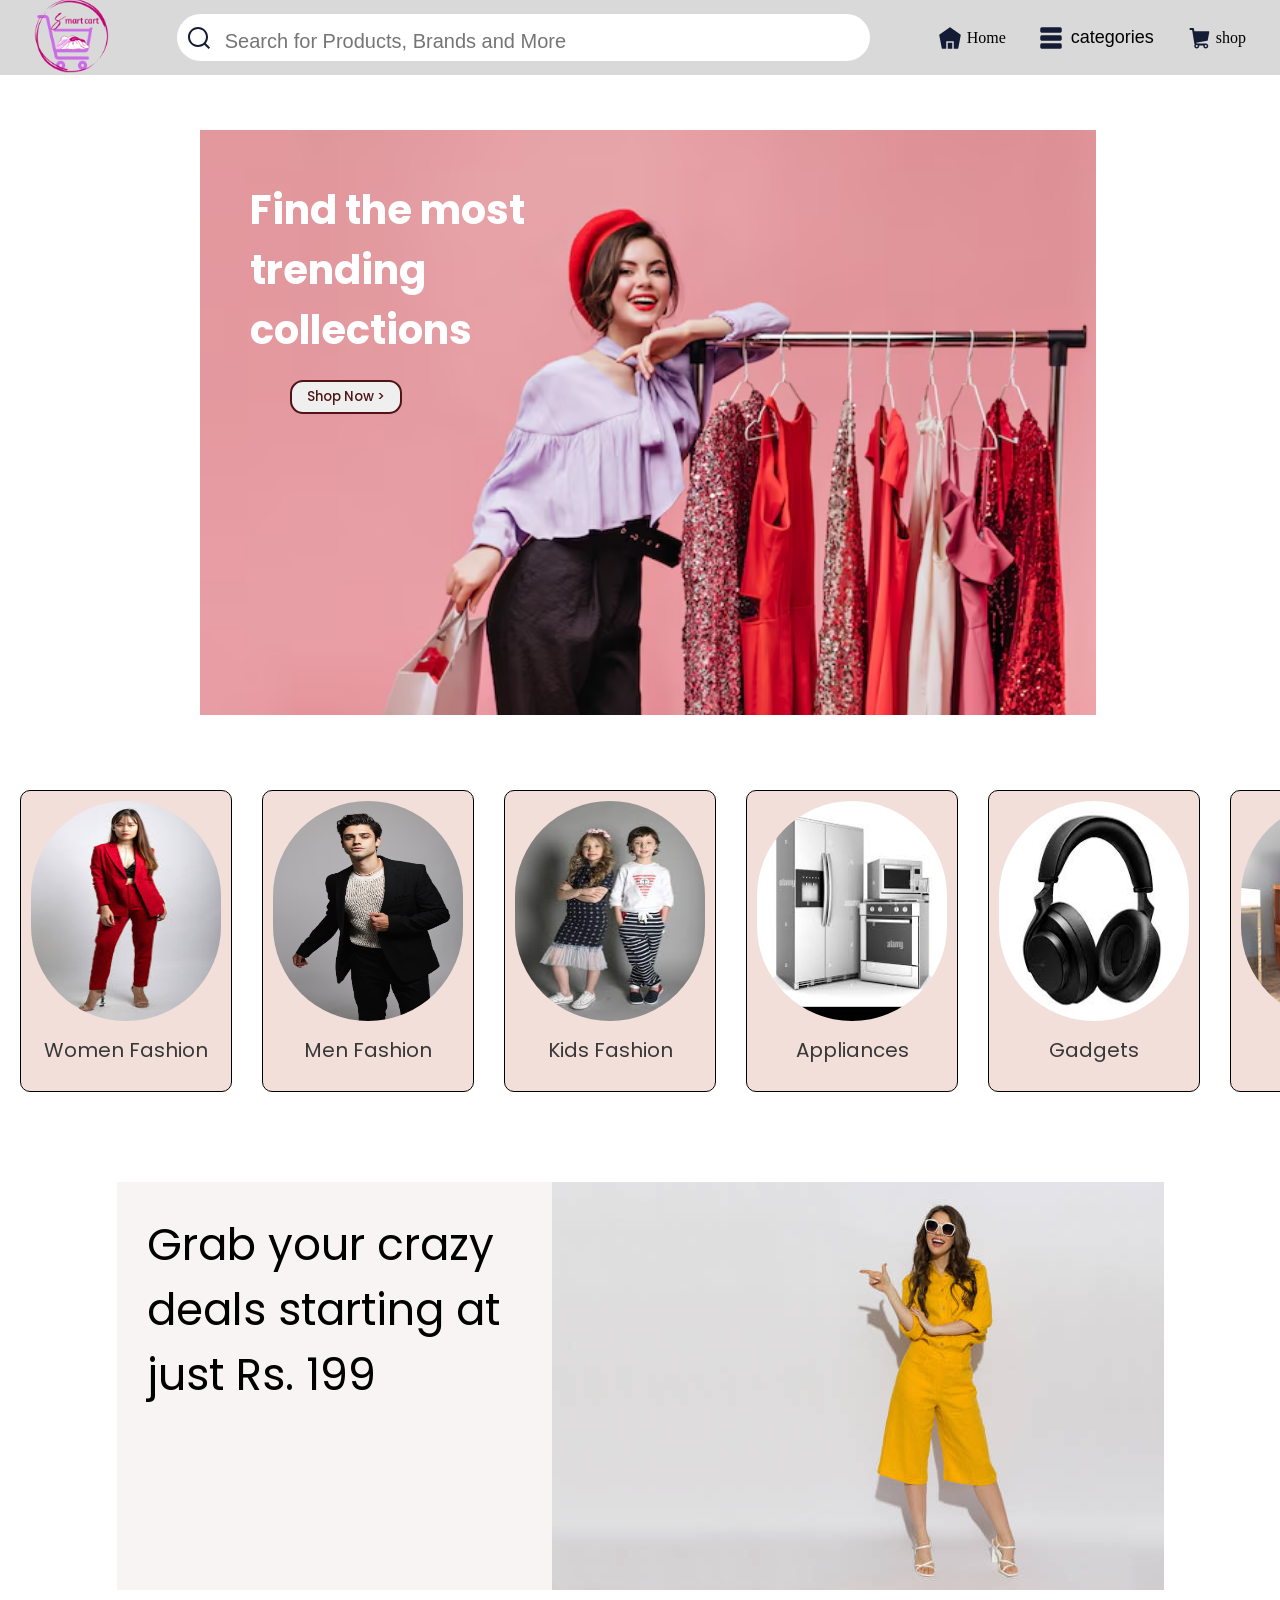
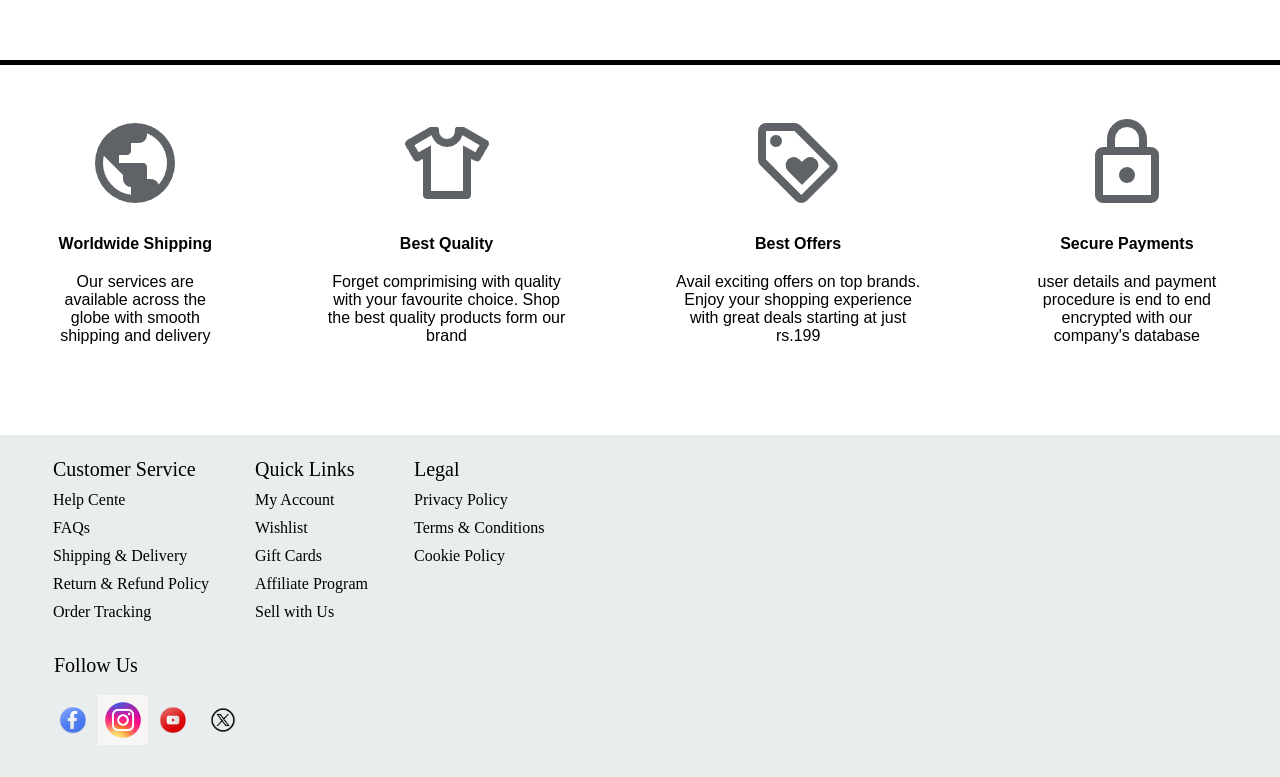
<file: public/index.html>
<!DOCTYPE html>
<html lang="en">

<head>
    <meta charset="UTF-8">
    <meta name="viewport" content="width=device-width, initial-scale=1.0">
    <title>Homepage</title>
    <link rel="stylesheet" href="style.css">
    <script defer src="https://app.fastbots.ai/embed.js" data-bot-id="cm94wmnju119prik5kc7l7h83"></script>
    <script>
        const menu = document.getElementById('categoriesMenu');
        const button = document.getElementById('categoriesButton');
      
        button.addEventListener('click', (e) => {
          e.stopPropagation(); // Prevent bubbling to window
          menu.classList.toggle('show');
        });
      
        // Hide dropdown on click outside
        window.addEventListener('click', () => {
          menu.classList.remove('show');
        });
      
        // Keep dropdown open on hover
        menu.addEventListener('mouseenter', () => {
          menu.classList.add('show');
        });
      
        menu.addEventListener('mouseleave', () => {
          menu.classList.remove('show');
        });
      </script>
</head>

<body>
    <header>
        <nav>
            <div class="logo">
                <img src="icons/S.png" alt="">
            </div>
            <div class="search">
                <input style="width: 500px;" type="text" placeholder="Search for Products, Brands and More">
            </div>
            <div class="right">
                <ul>
                    <li><img src="icons/Homeicon.svg" alt=""> <span> <a href="https://smartcartggv.web.app//index.html">Home</a></span> </li>
                    
                    <div class="menu" id="categoriesMenu">
                        <button style="display: flex; align-items: center; justify-content: center; gap: 0.5rem;" class="menu-button" id="categoriesButton"> <img src="icons/categories.svg" alt="">categories </button>
                        <div class="dropdown" id="dropdownMenu">
                            <a href="shop.html?category=women">Shop Women</a>
                            <a href="shop.html?category=men">Shop Men</a>
                            <a href="shop.html?category=kids">Shop Kids</a>
                            <a href="shop.html?category=gadgets">Shop Gadgets</a>
                            

                        </div>
                      </div>
                    
                  
                    <li><img src="icons/cart.svg" alt=""><a href="https://smartcartggv.web.app//shop.html"> shop</a> </li>
                </ul>
            </div>
        </nav>
    </header>
    <div class="main">
        <div class="container">
            <div class="content">
                <span>Find the most trending collections</span>
                <div class="btn">
                     <a href="https://smartcartggv.web.app//shop.html"><button>Shop Now &gt;</button></a>
                </div>
            </div>
        </div>
    </div>
    <div class="cards">
        <div class="card">
            <a href="https://smartcartggv.web.app//women.html">
            <img src="HomepageImages/womenfashion.jpeg" alt="">
            <div class="cardcontent">Women Fashion</div></a>
        </div>
        <div class="card">
            <a href="https://smartcartggv.web.app//men.html">
            <img src="HomepageImages/menfashion.jpeg" alt="">
            <div class="cardcontent">Men Fashion</div></a>
        </div>
        <div class="card">
            <a href="https://smartcartggv.web.app//kid.html">
            <img src="HomepageImages/kidsfashion.jpeg" alt="">
            <div class="cardcontent">Kids Fashion</div></a>
        </div>
        <div class="card">
            <a href="https://smartcartggv.web.app//appliances.html">
            <img src="HomepageImages/appliances.jpeg" alt="">
            <div class="cardcontent">Appliances</div></a>
        </div>
        <div class="card">
            <a href="https://smartcartggv.web.app//gadgets.html">
            <img src="HomepageImages/gadgets.jpeg" alt="">
            <div class="cardcontent">Gadgets</div></a>
        </div>
        <div class="card">
            <a href="https://smartcartggv.web.app//furniture.html">
            <img src="HomepageImages/furniture.jpeg" alt="">
            <div class="cardcontent">furniture</div></a>
        </div>
    </div>
    <div class="about">
        <p>Grab your crazy deals starting at just Rs. 199</p>
        <img src="HomepageImages/bg2.jpg" alt="">
    </div>
    <div class="seperation">

    </div>
    <div class="list">
        <div class="list1">
            <ul>
                <li><img src="icons/globe.png" alt=""></li>
                <li><h4>Worldwide Shipping</h6></li>
                <li><p>Our services are available across the globe with smooth shipping and delivery</p></li>
            </ul>
        </div>
        <div class="list2">
            <ul>
                <li><img src="icons/cloth.png" alt=""></li>
                <li><h4>Best Quality</h4></li>
                <li><p>Forget comprimising with quality with your favourite choice. Shop the best quality products form our brand</p></li>
            </ul>
        </div>
        <div class="list3">
            <ul>
                <li><img src="icons/tag.png" alt=""></li>
                <li><h4>Best Offers</h4></li>
                <li><p>Avail exciting offers on top brands. Enjoy your shopping experience with great deals starting at just rs.199</p></li>
            </ul>
        </div>
        <div class="list4">
            <ul>
                <li><img src="icons/lock.png" alt=""></li>
                <li><h4>Secure Payments</h4></li>
                <li><p>user details and payment procedure is end to end encrypted with our company's database</p></li>
            </ul>
        </div>
    </div>

    <div class="footer">
        <ul class="service">
            <li class="top">Customer Service</li>
            <li>Help Cente</li>
            <li>FAQs</li>
            <li>Shipping & Delivery</li>
            <li>Return & Refund Policy</li>
            <li>Order Tracking</li>
        </ul>
        <ul class="Quicklinks">
            <li class="top">Quick Links</li>
            <li>My Account</li>
            <li>Wishlist</li>
            <li>Gift Cards</li>
            <li>Affiliate Program</li>
            <li>Sell with Us</li>
        </ul>
        <ul class="Legal">
            <li class="top">Legal</li>
            <li>Privacy Policy</li>
            <li>Terms & Conditions</li>
            <li>Cookie Policy</li>
        </ul>
    </div>
    <div class="footer2">
        <div class="top">Follow Us</div>
        <ul class="socialmedia">
            <li><a href="https://www.facebook.com//SmartCart"><img src="icons/facebook.png" alt=""></a></li>
            <li><a href="https://www.instagram.com//SmartCart"><img src="icons/instagram.jpg" alt=""></a></li>
            <li><a href="https://www.youtube.com//SmartCart"><img src="icons/youtube.png" alt=""></a></li>
            <li><a href="https://www.twitter.com//SmartCart"><img src="icons/twitter.png" alt=""></a></li>
        </ul>
    </div>


    
      
</body>
</html>
</file>
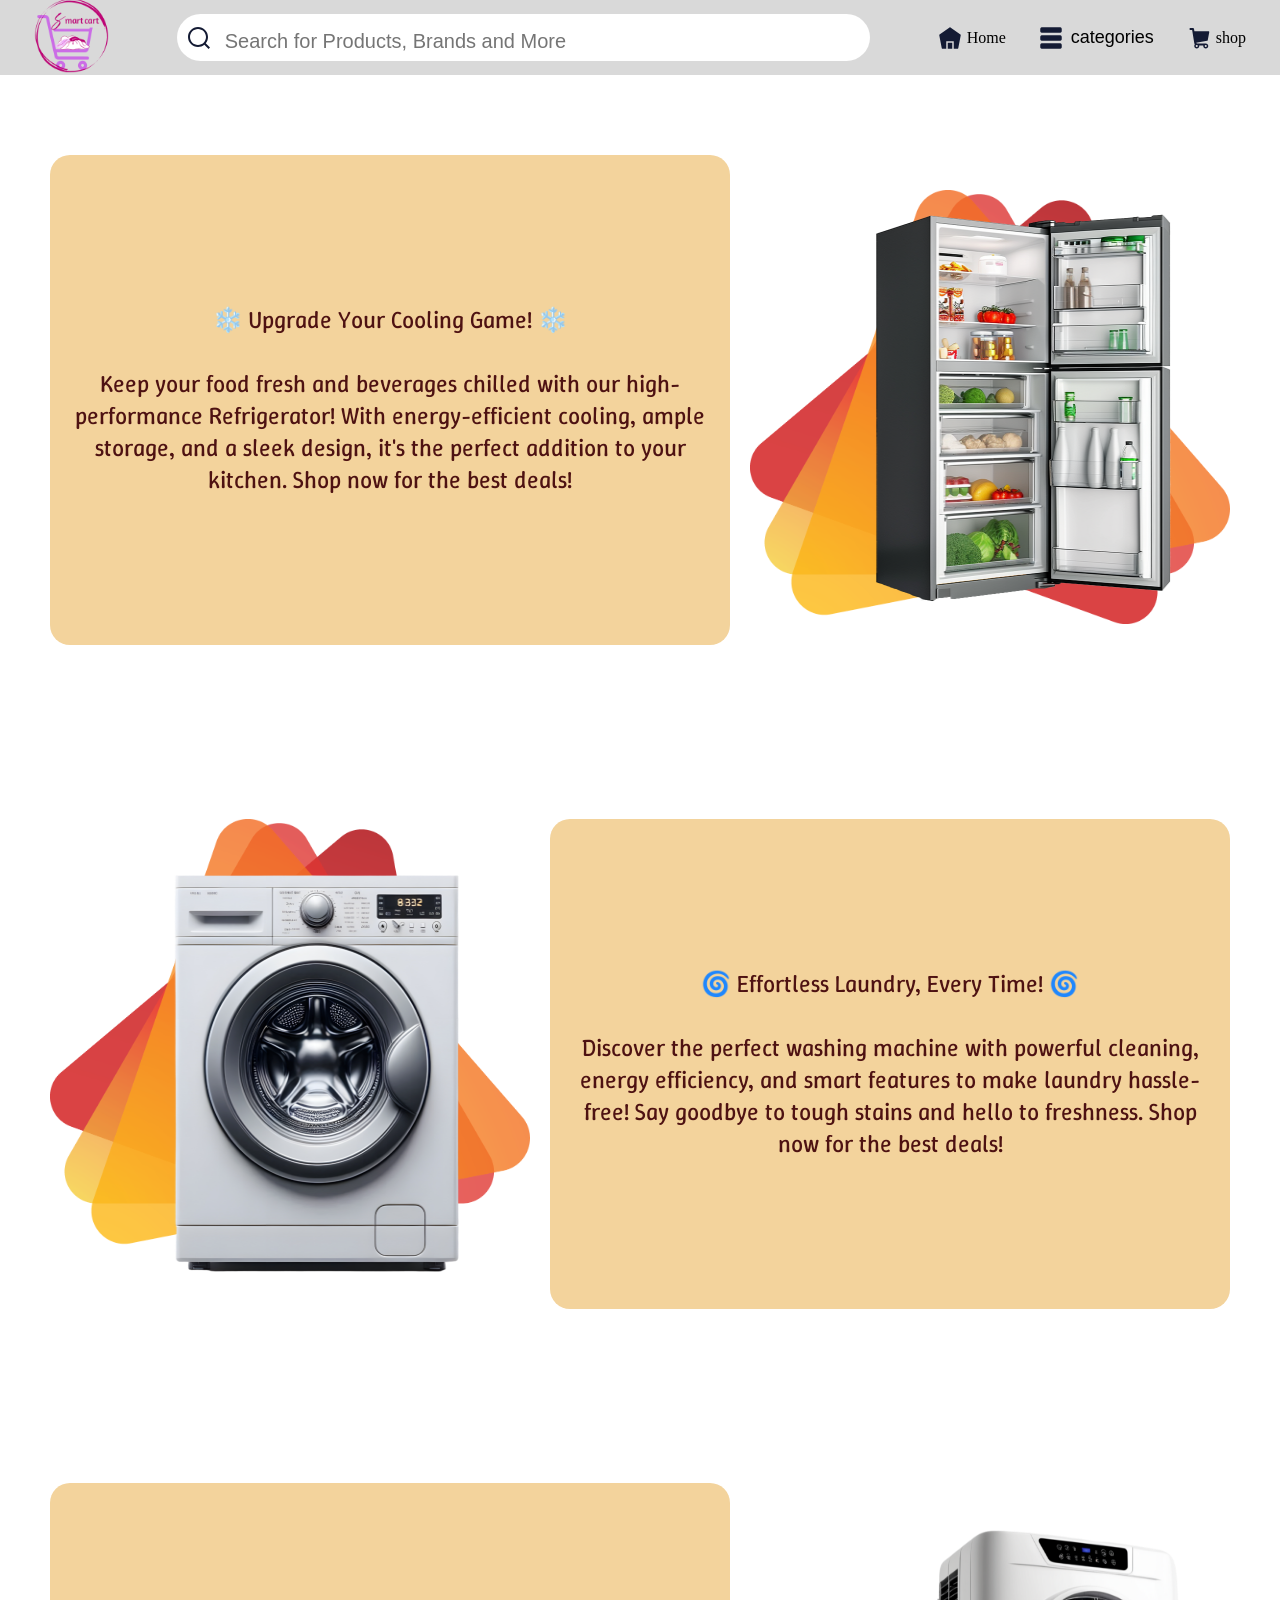
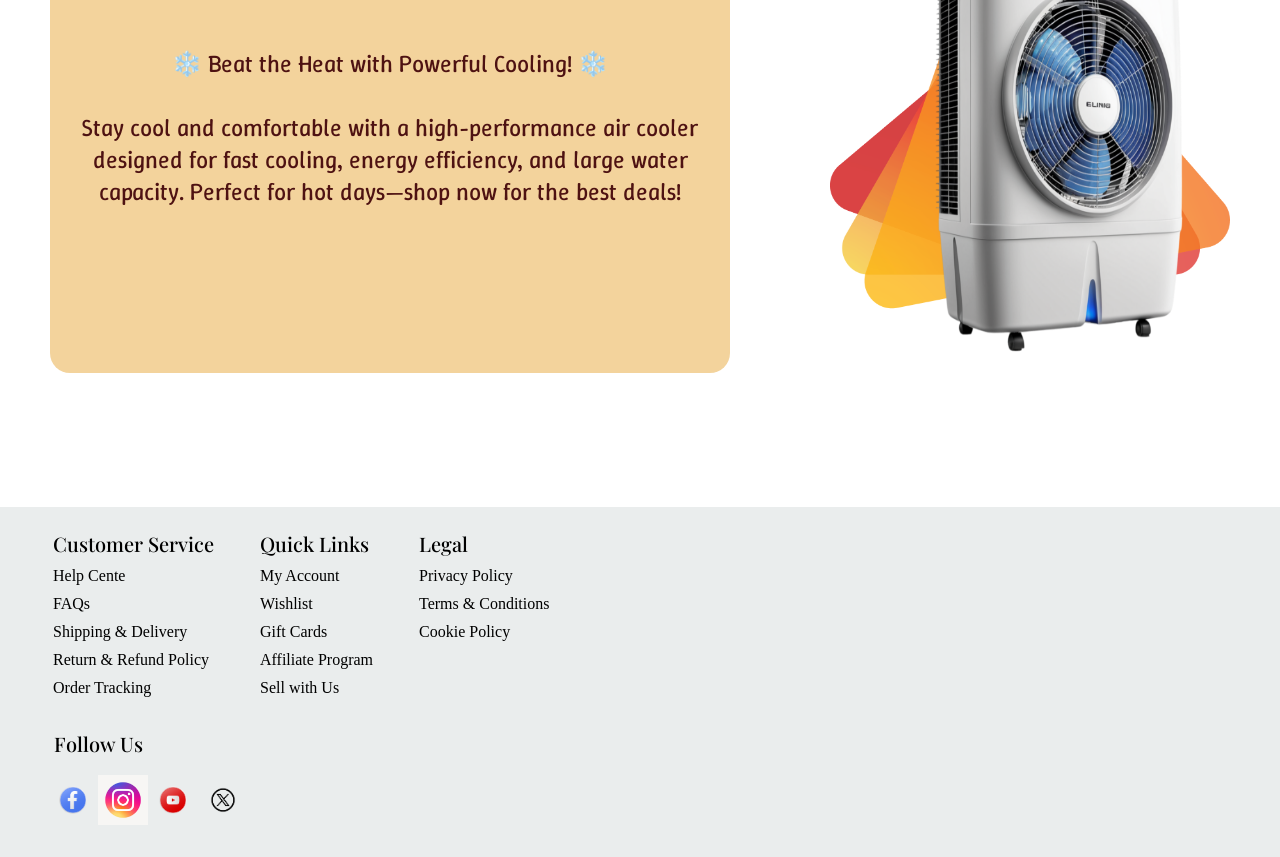
<file: public/appliances.html>
<!DOCTYPE html>
<html lang="en">
<head>
    <meta charset="UTF-8">
    <meta name="viewport" content="width=device-width, initial-scale=1.0">
    <title>Electronic Appliances</title>
    <link rel="stylesheet" href="applianceStyle.css">
    <script defer src="https://app.fastbots.ai/embed.js" data-bot-id="cm94wmnju119prik5kc7l7h83"></script>
    <script>
        const menu = document.getElementById('categoriesMenu');
        const button = document.getElementById('categoriesButton');
      
        button.addEventListener('click', (e) => {
          e.stopPropagation(); // Prevent bubbling to window
          menu.classList.toggle('show');
        });
      
        // Hide dropdown on click outside
        window.addEventListener('click', () => {
          menu.classList.remove('show');
        });
      
        // Keep dropdown open on hover
        menu.addEventListener('mouseenter', () => {
          menu.classList.add('show');
        });
      
        menu.addEventListener('mouseleave', () => {
          menu.classList.remove('show');
        });
      </script>
</head>
<body>
    <nav>
        <div class="logo">
            <img src="icons/S.png" alt="">
        </div>
        <div class="search">
            <input style="width: 500px;" type="text" placeholder="Search for Products, Brands and More">
        </div>
        <div class="right">
            <ul>
                <li><img src="icons/Homeicon.svg" alt=""> <span> <a href="https://smartcartggv.web.app//index.html">Home</a></span> </li>
                
                <div class="menu" id="categoriesMenu">
                    <button style="display: flex; align-items: center; justify-content: center; gap: 0.5rem;" class="menu-button" id="categoriesButton"> <img src="icons/categories.svg" alt="">categories </button>
                    <div class="dropdown" id="dropdownMenu">
                        <a href="shop.html?category=women">Shop Women</a>
                        <a href="shop.html?category=men">Shop Men</a>
                        <a href="shop.html?category=kids">Shop Kids</a>
                        <a href="shop.html?category=gadgets">Shop Gadgets</a>

                    </div>
                  </div>
                
              
                <li><img src="icons/cart.svg" alt=""><a href="https://smartcartggv.web.app//shop.html"> shop</a> </li>
            </ul>
        </div>
    </nav>
    <div class="container1">
        <div class="content">❄️ Upgrade Your Cooling Game! ❄️
            <br>
            <br>
            Keep your food fresh and beverages chilled with our high-performance Refrigerator! With energy-efficient cooling, ample storage, and a sleek design, it's the perfect addition to your kitchen. Shop now for the best deals!</div>
        <div class="body1">
            <img src="appliancesImages/fridge.png" alt="">
        </div>
    </div>
    <div class="container2">
        <div class="body2">
            <img src="appliancesImages/washingmachine.png" alt="">
        </div>
        <div class="content">🌀 Effortless Laundry, Every Time! 🌀
            <br>
            <br>
            Discover the perfect washing machine with powerful cleaning, energy efficiency, and smart features to make laundry hassle-free! Say goodbye to tough stains and hello to freshness. Shop now for the best deals!</div>
    </div>
    <div class="container3">
        <div class="content">❄️ Beat the Heat with Powerful Cooling! ❄️
            <br>
            <br>
            Stay cool and comfortable with a high-performance air cooler designed for fast cooling, energy efficiency, and large water capacity. Perfect for hot days—shop now for the best deals! </div>
        <div class="body3">
            <img src="appliancesImages/cooler.png" alt="">
        </div>
    </div>

    <div class="footer">
        <ul class="service">
            <li class="top">Customer Service</li>
            <li>Help Cente</li>
            <li>FAQs</li>
            <li>Shipping & Delivery</li>
            <li>Return & Refund Policy</li>
            <li>Order Tracking</li>
        </ul>
        <ul class="Quicklinks">
            <li class="top">Quick Links</li>
            <li>My Account</li>
            <li>Wishlist</li>
            <li>Gift Cards</li>
            <li>Affiliate Program</li>
            <li>Sell with Us</li>
        </ul>
        <ul class="Legal">
            <li class="top">Legal</li>
            <li>Privacy Policy</li>
            <li>Terms & Conditions</li>
            <li>Cookie Policy</li>
        </ul>
    </div>
    <div class="footer2">
        <div class="top">Follow Us</div>
        <ul class="socialmedia">
            <li><a href="https://www.facebook.com//SmartCart"><img src="icons/facebook.png" alt=""></a></li>
            <li><a href="https://www.instagram.com//SmartCart"><img src="icons/instagram.jpg" alt=""></a></li>
            <li><a href="https://www.youtube.com//SmartCart"><img src="icons/youtube.png" alt=""></a></li>
            <li><a href="https://www.twitter.com//SmartCart"><img src="icons/twitter.png" alt=""></a></li>
        </ul>
    </div>


    
</body>
</html>
</file>
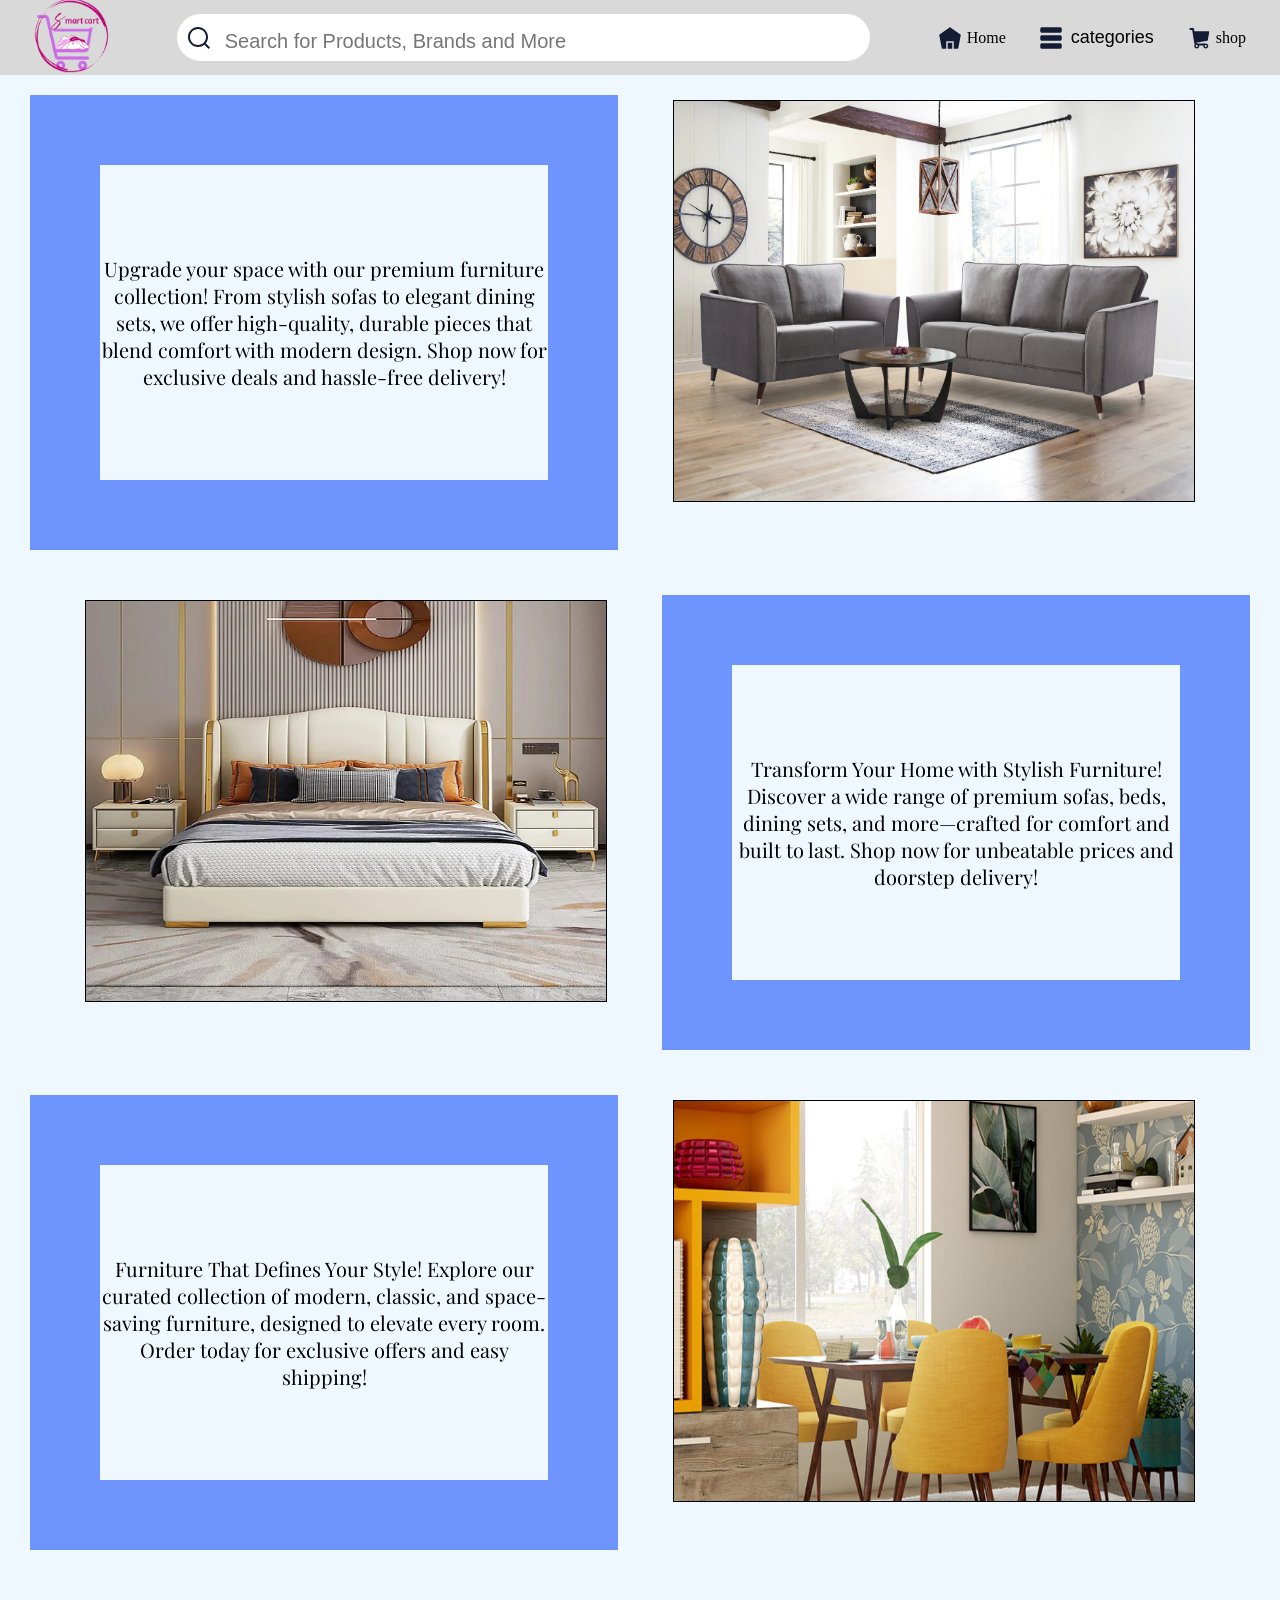
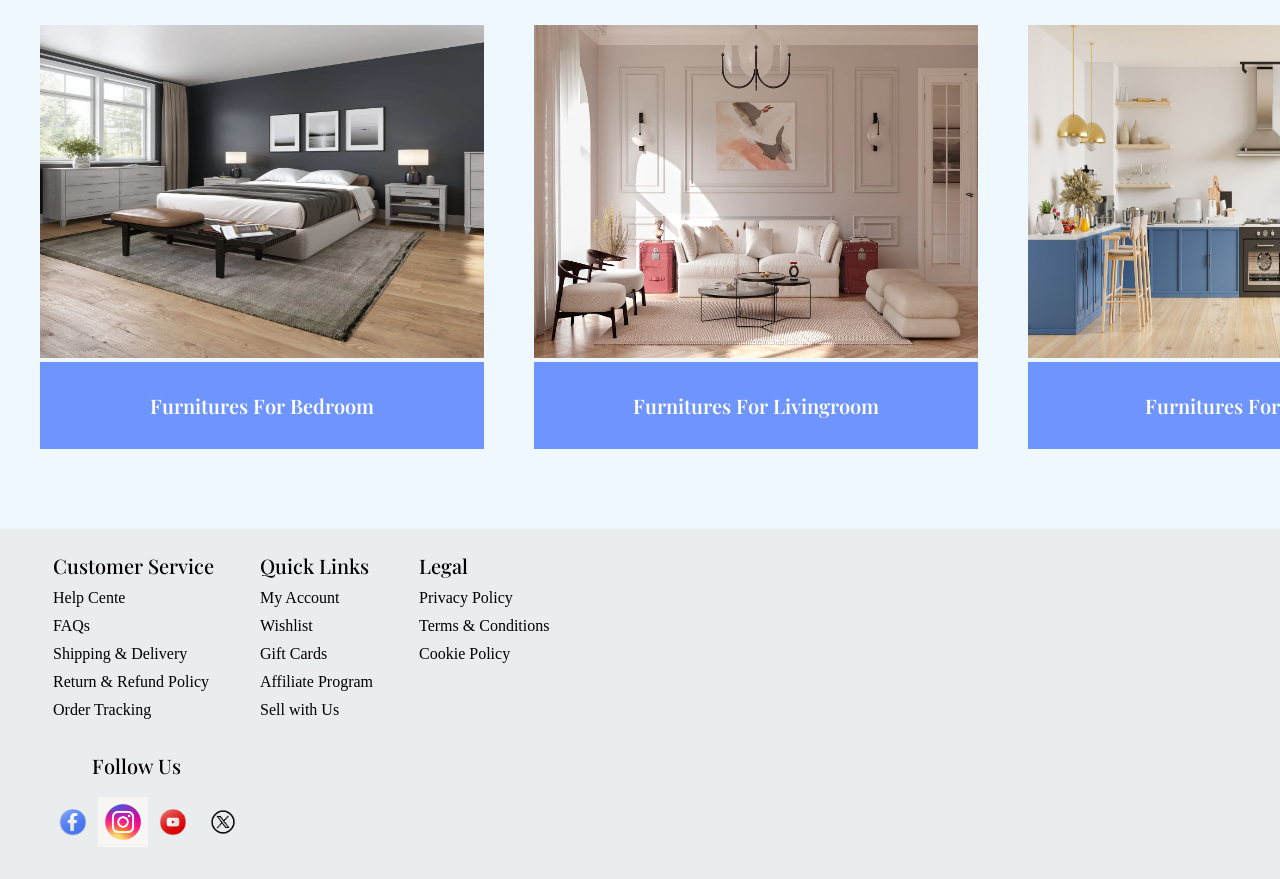
<file: public/furniture.html>
<!DOCTYPE html>
<html lang="en">
<head>
    <meta charset="UTF-8">
    <meta name="viewport" content="width=device-width, initial-scale=1.0">
    <title>Furniture</title>
    <link rel="stylesheet" href="furnitureStyle.css">
    <script defer src="https://app.fastbots.ai/embed.js" data-bot-id="cm94wmnju119prik5kc7l7h83"></script>
    <script>
        const menu = document.getElementById('categoriesMenu');
        const button = document.getElementById('categoriesButton');
      
        button.addEventListener('click', (e) => {
          e.stopPropagation(); // Prevent bubbling to window
          menu.classList.toggle('show');
        });
      
        // Hide dropdown on click outside
        window.addEventListener('click', () => {
          menu.classList.remove('show');
        });
      
        // Keep dropdown open on hover
        menu.addEventListener('mouseenter', () => {
          menu.classList.add('show');
        });
      
        menu.addEventListener('mouseleave', () => {
          menu.classList.remove('show');
        });
      </script>
</head>
<body>
    <nav>
        <div class="logo">
            <img src="icons/S.png" alt="">
        </div>
        <div class="search">
            <input style="width: 500px;" type="text" placeholder="Search for Products, Brands and More">
        </div>
        <div class="right">
            <ul>
                <li><img src="icons/Homeicon.svg" alt=""> <span> <a href="https://smartcartggv.web.app//index.html">Home</a></span> </li>
                
                <div class="menu" id="categoriesMenu">
                    <button style="display: flex; align-items: center; justify-content: center; gap: 0.5rem;" class="menu-button" id="categoriesButton"> <img src="icons/categories.svg" alt="">categories </button>
                    <div class="dropdown" id="dropdownMenu">
                        <a href="shop.html?category=women">Shop Women</a>
                        <a href="shop.html?category=men">Shop Men</a>
                        <a href="shop.html?category=kids">Shop Kids</a>
                        <a href="shop.html?category=gadgets">Shop Gadgets</a>

                    </div>
                  </div>
                
              
                <li><img src="icons/cart.svg" alt=""><a href="https://smartcartggv.web.app//shop.html"> shop</a> </li>
            </ul>
        </div>
    </nav>
    <div class="body">
    <div class="container1">
        <div class="content">
            <div class="under">Upgrade your space with our premium furniture collection! From stylish sofas to elegant dining sets, we offer high-quality, durable pieces that blend comfort with modern design. Shop now for exclusive deals and hassle-free delivery!</div>
        </div>
        <div class="body1">
            <img src="furnitureImages/furniture1.webp" alt="">
        </div>
    </div>
    <div class="container2">
        <div class="content">
            <div class="under">
                Transform Your Home with Stylish Furniture! Discover a wide range of premium sofas, beds, dining sets, and more—crafted for comfort and built to last. Shop now for unbeatable prices and doorstep delivery!
            </div>
        </div>
        <div class="body2">
            <img src="furnitureImages/furniture2.webp" alt="">
        </div>
    </div>
    <div class="container3">
        <div class="content">
            <div class="under">
                Furniture That Defines Your Style! Explore our curated collection of modern, classic, and space-saving furniture, designed to elevate every room. Order today for exclusive offers and easy shipping!
            </div>
        </div>
        <div class="body3">
            <img src="furnitureImages/furniture3.jpg" alt="">
        </div>
    </div>

    <div class="room">
        <div class="bedroom">
            <img src="furnitureImages/bedroom.webp" alt="">
            <div class="roomcontent">Furnitures For Bedroom</div>
        </div>
        <div class="livingroom">
            <img src="furnitureImages/livingroom.webp" alt="">
            <div class="roomcontent">Furnitures For Livingroom</div>
        </div>
        <div class="kitchen">
            <img src="furnitureImages/Kitchen-Furniture.jpg" alt="">
            <div class="roomcontent">Furnitures For Kitchen</div>
        </div>
    </div>

    <div class="footer">
        <ul class="service">
            <li class="top">Customer Service</li>
            <li>Help Cente</li>
            <li>FAQs</li>
            <li>Shipping & Delivery</li>
            <li>Return & Refund Policy</li>
            <li>Order Tracking</li>
        </ul>
        <ul class="Quicklinks">
            <li class="top">Quick Links</li>
            <li>My Account</li>
            <li>Wishlist</li>
            <li>Gift Cards</li>
            <li>Affiliate Program</li>
            <li>Sell with Us</li>
        </ul>
        <ul class="Legal">
            <li class="top">Legal</li>
            <li>Privacy Policy</li>
            <li>Terms & Conditions</li>
            <li>Cookie Policy</li>
        </ul>
    </div>
    <div class="footer2">
        <div class="top">Follow Us</div>
        <ul class="socialmedia">
            <li><a href="https://www.facebook.com//SmartCart"><img src="icons/facebook.png" alt=""></a></li>
            <li><a href="https://www.instagram.com//SmartCart"><img src="icons/instagram.jpg" alt=""></a></li>
            <li><a href="https://www.youtube.com//SmartCart"><img src="icons/youtube.png" alt=""></a></li>
            <li><a href="https://www.twitter.com//SmartCart"><img src="icons/twitter.png" alt=""></a></li>
        </ul>
    </div>


    
</body>
</html>
</file>
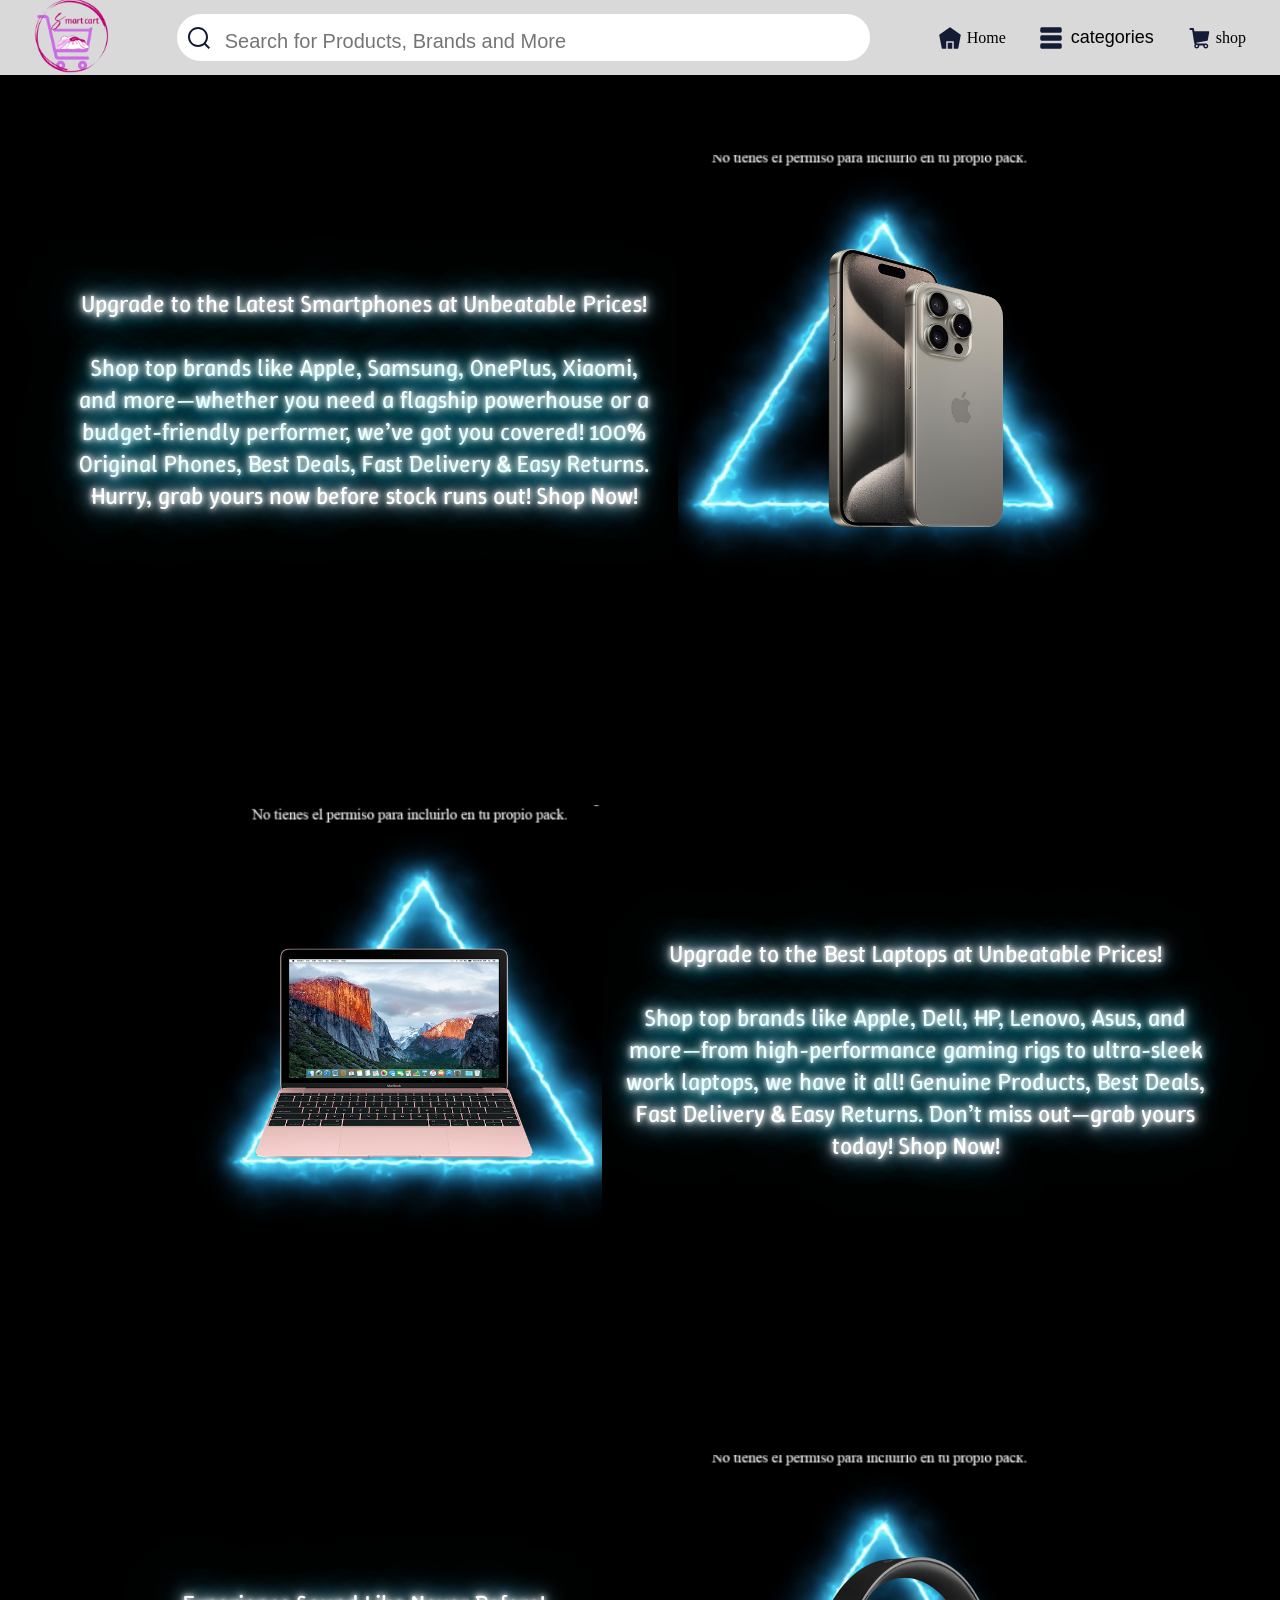
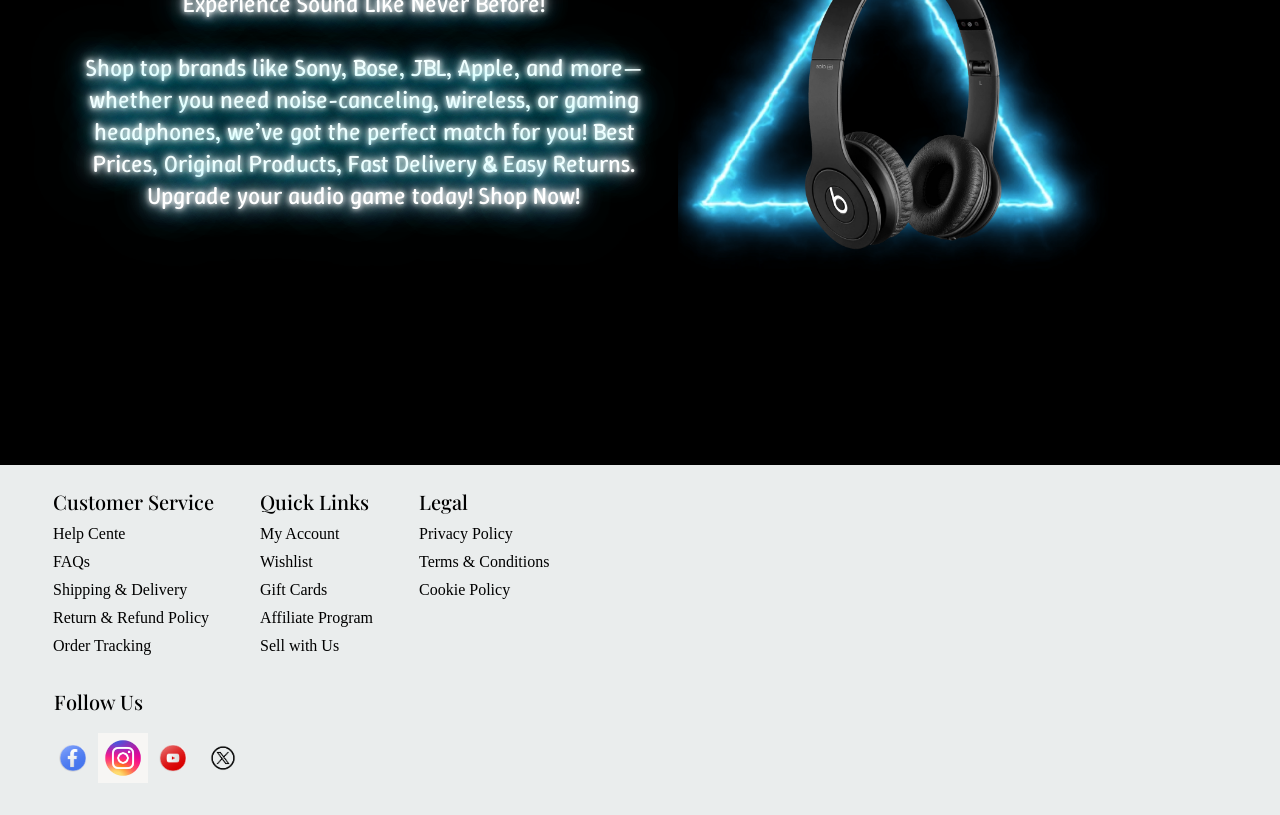
<file: public/gadgets.html>
<!DOCTYPE html>
<html lang="en">
<head>
    <meta charset="UTF-8">
    <meta name="viewport" content="width=device-width, initial-scale=1.0">
    <title>Gadgets</title>
    <link rel="stylesheet" href="gadgetsStyle.css">
    <script defer src="https://app.fastbots.ai/embed.js" data-bot-id="cm94wmnju119prik5kc7l7h83"></script>
    <script>
        const menu = document.getElementById('categoriesMenu');
        const button = document.getElementById('categoriesButton');
      
        button.addEventListener('click', (e) => {
          e.stopPropagation(); // Prevent bubbling to window
          menu.classList.toggle('show');
        });
      
        // Hide dropdown on click outside
        window.addEventListener('click', () => {
          menu.classList.remove('show');
        });
      
        // Keep dropdown open on hover
        menu.addEventListener('mouseenter', () => {
          menu.classList.add('show');
        });
      
        menu.addEventListener('mouseleave', () => {
          menu.classList.remove('show');
        });
      </script>
</head>
<body>
    <nav>
        <div class="logo">
            <img src="icons/S.png" alt="">
        </div>
        <div class="search">
            <input style="width: 500px;" type="text" placeholder="Search for Products, Brands and More">
        </div>
        <div class="right">
            <ul>
                <li><img src="icons/Homeicon.svg" alt=""> <span> <a href="https://smartcartggv.web.app//index.html">Home</a></span> </li>
                
                <div class="menu" id="categoriesMenu">
                    <button style="display: flex; align-items: center; justify-content: center; gap: 0.5rem;" class="menu-button" id="categoriesButton"> <img src="icons/categories.svg" alt="">categories </button>
                    <div class="dropdown" id="dropdownMenu">
                        <a href="shop.html?category=women">Shop Women</a>
                        <a href="shop.html?category=men">Shop Men</a>
                        <a href="shop.html?category=kids">Shop Kids</a>
                        <a href="shop.html?category=gadgets">Shop Gadgets</a>

                    </div>
                  </div>
                
              
                <li><img src="icons/cart.svg" alt=""><a href="https://smartcartggv.web.app//shop.html"> shop</a> </li>
            </ul>
        </div>
    </nav>
    <div class="container1">
        <div class="content">Upgrade to the Latest Smartphones at Unbeatable Prices!
            <br>
            <br>
            Shop top brands like Apple, Samsung, OnePlus, Xiaomi, and more—whether you need a flagship powerhouse or a budget-friendly performer, we’ve got you covered! 100% Original Phones, Best Deals, Fast Delivery & Easy Returns. Hurry, grab yours now before stock runs out! Shop Now!</div>
        <div class="body1">
            <img src="gadgetsImages/phone.png" alt="">
        </div>
        </div>
    </div>
    <div class="container2">
        <div class="body2">
            <img src="gadgetsImages/laptop.png" alt="">
        </div>
        <div class="content">Upgrade to the Best Laptops at Unbeatable Prices!
            <br>
            <br>
            Shop top brands like Apple, Dell, HP, Lenovo, Asus, and more—from high-performance gaming rigs to ultra-sleek work laptops, we have it all! Genuine Products, Best Deals, Fast Delivery & Easy Returns. Don’t miss out—grab yours today! Shop Now!</div>
        </div>
    </div>
    <div class="container3">
        <div class="content"> Experience Sound Like Never Before!
            <br>
            <br>
            Shop top brands like Sony, Bose, JBL, Apple, and more—whether you need noise-canceling, wireless, or gaming headphones, we’ve got the perfect match for you! Best Prices, Original Products, Fast Delivery & Easy Returns. Upgrade your audio game today! Shop Now!</div>
        <div class="body3">
            <img src="gadgetsImages/headphones.png" alt="">
        </div>
    </div>

    <div class="footer">
        <ul class="service">
            <li class="top">Customer Service</li>
            <li>Help Cente</li>
            <li>FAQs</li>
            <li>Shipping & Delivery</li>
            <li>Return & Refund Policy</li>
            <li>Order Tracking</li>
        </ul>
        <ul class="Quicklinks">
            <li class="top">Quick Links</li>
            <li>My Account</li>
            <li>Wishlist</li>
            <li>Gift Cards</li>
            <li>Affiliate Program</li>
            <li>Sell with Us</li>
        </ul>
        <ul class="Legal">
            <li class="top">Legal</li>
            <li>Privacy Policy</li>
            <li>Terms & Conditions</li>
            <li>Cookie Policy</li>
        </ul>
    </div>
    <div class="footer2">
        <div class="top">Follow Us</div>
        <ul class="socialmedia">
            <li><a href="https://www.facebook.com//SmartCart"><img src="icons/facebook.png" alt=""></a></li>
            <li><a href="https://www.instagram.com//SmartCart"><img src="icons/instagram.jpg" alt=""></a></li>
            <li><a href="https://www.youtube.com//SmartCart"><img src="icons/youtube.png" alt=""></a></li>
            <li><a href="https://www.twitter.com//SmartCart"><img src="icons/twitter.png" alt=""></a></li>
        </ul>
    </div>

    
</body>
</html>
</file>
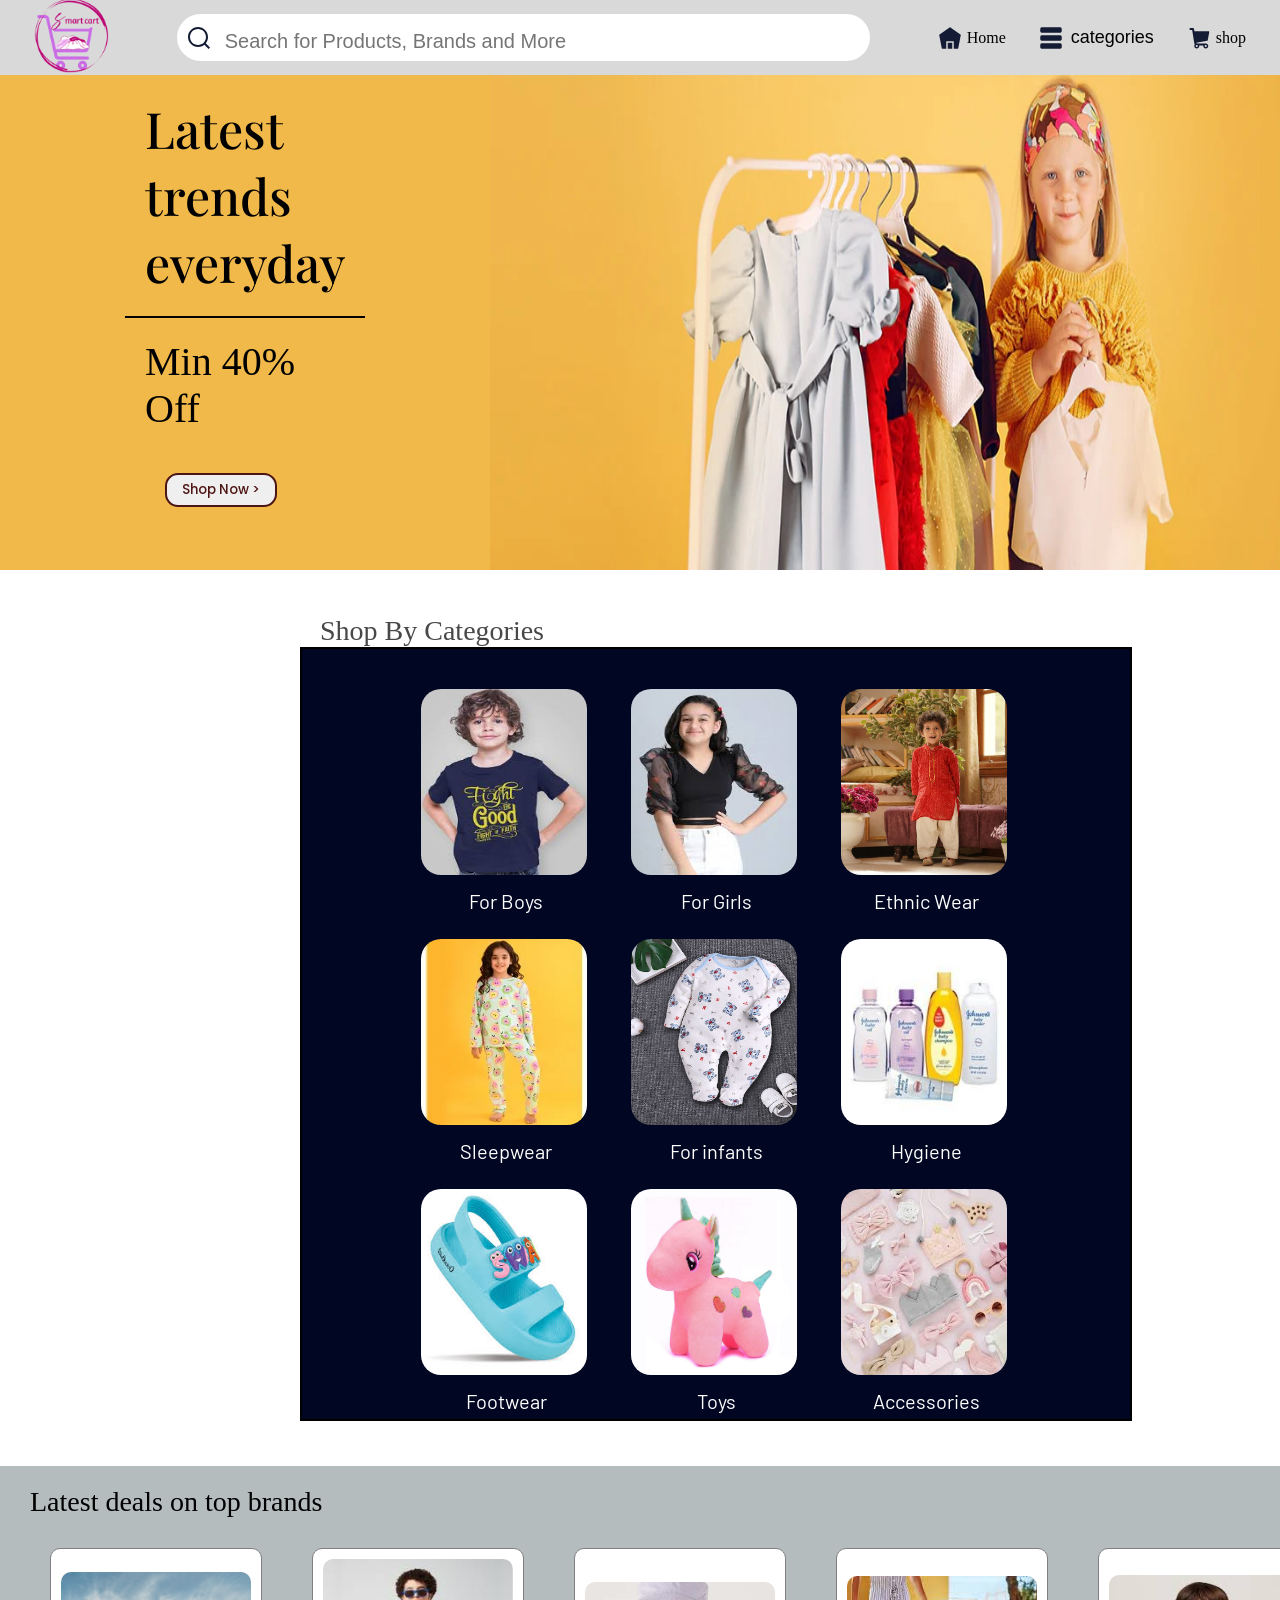
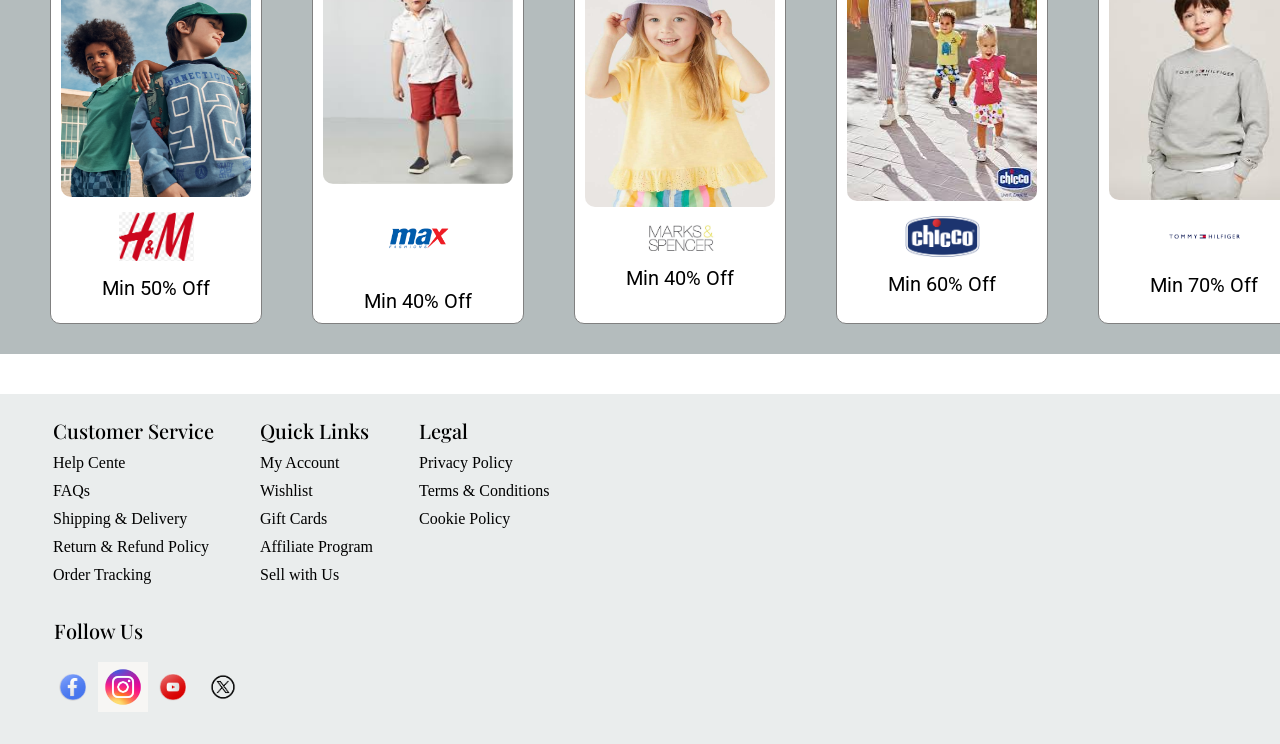
<file: public/kid.html>
<!DOCTYPE html>
<html lang="en">
<head>
    <meta charset="UTF-8">
    <meta name="viewport" content="width=device-width, initial-scale=1.0">
    <title>Kids Fashion</title>
    <link rel="stylesheet" href="kidstyle.css">
    <script defer src="https://app.fastbots.ai/embed.js" data-bot-id="cm94wmnju119prik5kc7l7h83"></script>
    <script>
        const menu = document.getElementById('categoriesMenu');
        const button = document.getElementById('categoriesButton');
      
        button.addEventListener('click', (e) => {
          e.stopPropagation(); // Prevent bubbling to window
          menu.classList.toggle('show');
        });
      
        // Hide dropdown on click outside
        window.addEventListener('click', () => {
          menu.classList.remove('show');
        });
      
        // Keep dropdown open on hover
        menu.addEventListener('mouseenter', () => {
          menu.classList.add('show');
        });
      
        menu.addEventListener('mouseleave', () => {
          menu.classList.remove('show');
        });
      </script>
</head>
<body>
    <nav>
        <div class="logo">
            <img src="icons/S.png" alt="">
        </div>
        <div class="search">
            <input style="width: 500px;" type="text" placeholder="Search for Products, Brands and More">
        </div>
        <div class="right">
            <ul>
                <li><img src="icons/Homeicon.svg" alt=""> <span> <a href="https://smartcartggv.web.app//index.html">Home</a></span> </li>
                
                <div class="menu" id="categoriesMenu">
                    <button style="display: flex; align-items: center; justify-content: center; gap: 0.5rem;" class="menu-button" id="categoriesButton"> <img src="icons/categories.svg" alt="">categories </button>
                    <div class="dropdown" id="dropdownMenu">
                        <a href="shop.html?category=women">Shop Women</a>
                        <a href="shop.html?category=men">Shop Men</a>
                        <a href="shop.html?category=kids">Shop Kids</a>
                        <a href="shop.html?category=gadgets">Shop Gadgets</a>

                    </div>
                  </div>
                
              
                <li><img src="icons/cart.svg" alt=""><a href="https://smartcartggv.web.app//shop.html"> shop</a> </li>
            </ul>
        </div>
    </nav>
    <div class="banner">
        <div class="content">
            <P class="bold">Latest trends everyday</P>
        <div class="seperator"></div>
        <p>Min 40% Off</p>
        <div class="btn">
            <a href="shop.html?category=kids"><button>Shop Now &gt;</button></a>
        </div>
        </div>
        <img src="kidsImages/kidsbg.webp" alt="">
    </div>

    <div class="categories">
        <div class="head1">Shop By Categories</div>
        <div class="cardContainer">
            <div class="card card1">
                 <img src="kidsImages/kidtshirt.jpg" alt="">
                 <div class="about">For Boys</div>
            </div>
            <div class="card card2"> 
                <img src="kidsImages/girlwear.jpg" alt="">
                <div class="about">For Girls</div>
            </div>
            <div class="card card3"> 
                <img src="kidsImages/kidsethnic.webp" alt="">
                <div class="about">Ethnic Wear</div>
            </div>
            <div class="card card4"> 
                <img src="kidsImages/kidsnightwear.webp" alt="">
                <div class="about">Sleepwear</div>
            </div>
            <div class="card card5"> 
                <img src="kidsImages/infants.jpg" alt="">
                <div class="about">For infants</div>
            </div>
            <div class="card card6"> 
                <img src="kidsImages/hygiene.jpg" alt="">
                <div class="about">Hygiene</div>
            </div>
            <div class="card card7"> 
                <img src="kidsImages/kidsfootwear.jpg" alt="">
                <div class="about">Footwear</div>
            </div>
            <div class="card card8"> 
                <img src="kidsImages/toys.jpg" alt="">
                <div class="about">Toys</div>
            </div>
            <div class="card card9"> 
                <img src="kidsImages/kidsaccessories.jpg" alt="">
                <div class="about">Accessories</div>
            </div>
        </div>
    </div>

    <div class="head2">Latest deals on top brands</div>
    <div class="trending">
        <div class="tcard">
            <img src="kidsImages/handmkids.jpg" alt="">
            <img src="womenImages/handm.png" alt="">
            <div class="discount">Min 50% Off</div>
        </div>
        <div class="tcard">
            <img src="kidsImages/maxkids.jpg" alt="">
            <img src="kidsImages/maxlogo.webp" alt="">
            <div class="discount">Min 40% Off</div>
        </div>
        <div class="tcard">
            <img src="kidsImages/markskids.jpg" alt="">
            <img src="womenImages/Marksandspencer.jpg" alt="">
            <div class="discount">Min 40% Off</div>
        </div>
        <div class="tcard">
            <img src="kidsImages/chiccokids.jpg" alt="">
            <img src="kidsImages/chiccologo.png" alt="">
            <div class="discount">Min 60% Off</div>
        </div>
        <div class="tcard">
            <img src="kidsImages/Tommyhilfiger.jpg" alt="">
            <img src="kidsImages/tommyhilfigerlogo.jpg" alt="">
            <div class="discount">Min 70% Off</div>
        </div>
        <div class="tcard">
            <img src="kidsImages/mangokids.jpg" alt="">
            <img src="kidsImages/mangologo.jpg" alt="">
            <div class="discount">Min 50% Off</div>
        </div>
    </div>

    <div class="footer">
        <ul class="service">
            <li class="top">Customer Service</li>
            <li>Help Cente</li>
            <li>FAQs</li>
            <li>Shipping & Delivery</li>
            <li>Return & Refund Policy</li>
            <li>Order Tracking</li>
        </ul>
        <ul class="Quicklinks">
            <li class="top">Quick Links</li>
            <li>My Account</li>
            <li>Wishlist</li>
            <li>Gift Cards</li>
            <li>Affiliate Program</li>
            <li>Sell with Us</li>
        </ul>
        <ul class="Legal">
            <li class="top">Legal</li>
            <li>Privacy Policy</li>
            <li>Terms & Conditions</li>
            <li>Cookie Policy</li>
        </ul>
    </div>
    <div class="footer2">
        <div class="top">Follow Us</div>
        <ul class="socialmedia">
            <li><a href="https://www.facebook.com//SmartCart"><img src="icons/facebook.png" alt=""></a></li>
            <li><a href="https://www.instagram.com//SmartCart"><img src="icons/instagram.jpg" alt=""></a></li>
            <li><a href="https://www.youtube.com//SmartCart"><img src="icons/youtube.png" alt=""></a></li>
            <li><a href="https://www.twitter.com//SmartCart"><img src="icons/twitter.png" alt=""></a></li>
        </ul>
    </div>

    
</body>
</html>
</file>
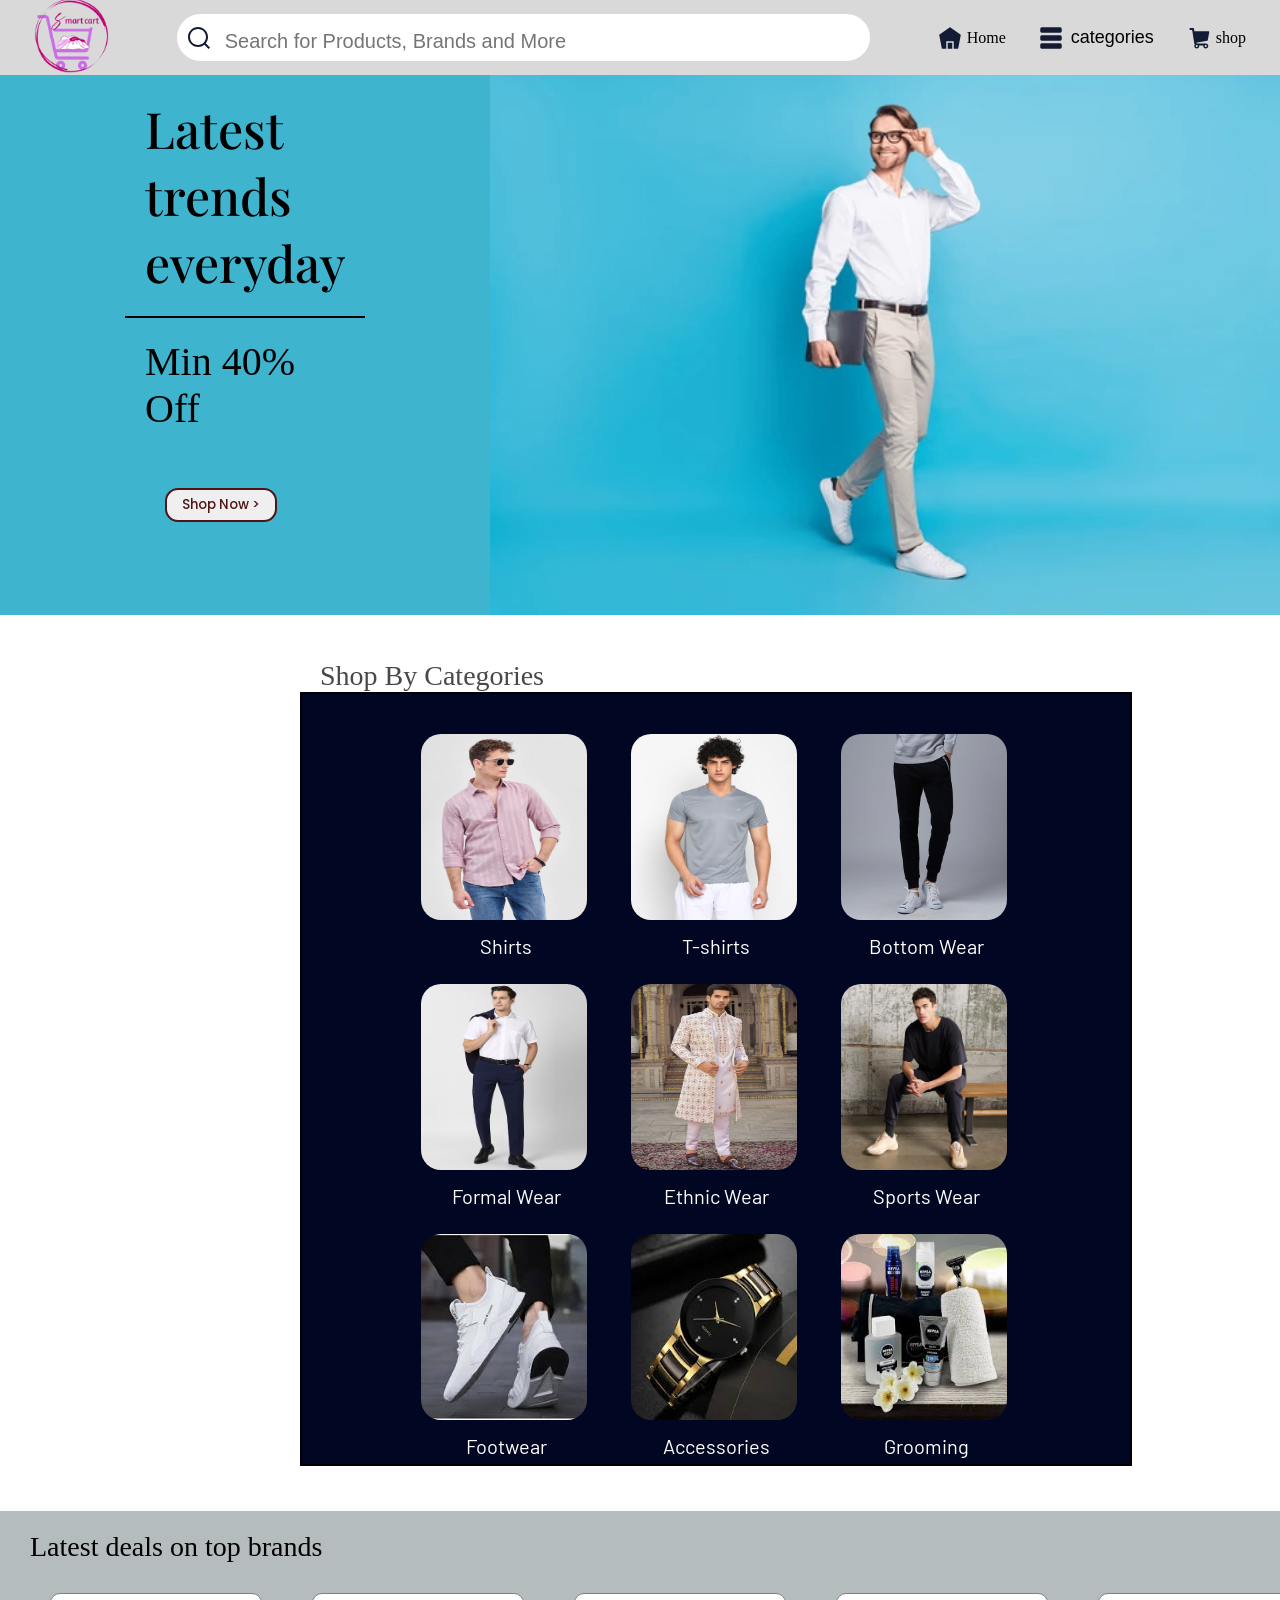
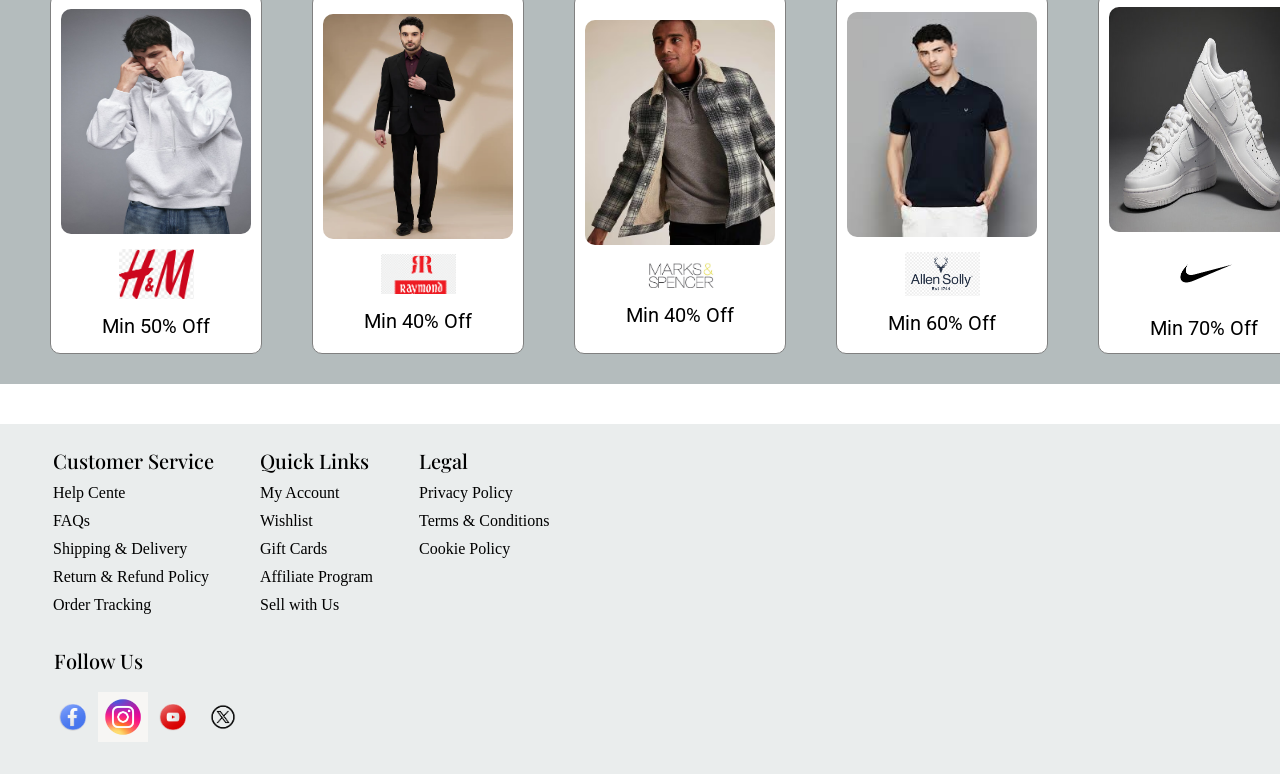
<file: public/men.html>
<!DOCTYPE html>
<html lang="en">
<head>
    <meta charset="UTF-8">
    <meta name="viewport" content="width=device-width, initial-scale=1.0">
    <title>MenFashion</title>
    <link rel="stylesheet" href="menstyle.css">
    <script defer src="https://app.fastbots.ai/embed.js" data-bot-id="cm94wmnju119prik5kc7l7h83"></script>
    <script>
        const menu = document.getElementById('categoriesMenu');
        const button = document.getElementById('categoriesButton');
      
        button.addEventListener('click', (e) => {
          e.stopPropagation(); // Prevent bubbling to window
          menu.classList.toggle('show');
        });
      
        // Hide dropdown on click outside
        window.addEventListener('click', () => {
          menu.classList.remove('show');
        });
      
        // Keep dropdown open on hover
        menu.addEventListener('mouseenter', () => {
          menu.classList.add('show');
        });
      
        menu.addEventListener('mouseleave', () => {
          menu.classList.remove('show');
        });
      </script>
</head>
<body>

        <nav>
            <div class="logo">
                <img src="icons/S.png" alt="">
            </div>
            <div class="search">
                <input style="width: 500px;" type="text" placeholder="Search for Products, Brands and More">
            </div>
            <div class="right">
                <ul>
                    <li><img src="icons/Homeicon.svg" alt=""> <span> <a href="https://smartcartggv.web.app//index.html">Home</a></span> </li>
                    
                    <div class="menu" id="categoriesMenu">
                        <button style="display: flex; align-items: center; justify-content: center; gap: 0.5rem;" class="menu-button" id="categoriesButton"> <img src="icons/categories.svg" alt="">categories </button>
                        <div class="dropdown" id="dropdownMenu">
                            <a href="shop.html?category=women">Shop Women</a>
                            <a href="shop.html?category=men">Shop Men</a>
                            <a href="shop.html?category=kids">Shop Kids</a>
                            <a href="shop.html?category=gadgets">Shop Gadgets</a>

                        </div>
                      </div>
                    
                  
                    <li><img src="icons/cart.svg" alt=""><a href="https://smartcartggv.web.app//shop.html"> shop</a> </li>
                </ul>
            </div>
        </nav>
    <div class="banner">
        <div class="content">
            <P class="bold">Latest trends everyday</P>
        <div class="seperator"></div>
        <p>Min 40% Off</p>
        <div class="btn">
            <a href="shop.html?category=men"><button>Shop Now &gt;</button></a>
        </div>
        </div>
        <img src="menImages/menbanner.webp" alt="">
    </div>

    <div class="categories">
        <div class="head1">Shop By Categories</div>
        <div class="cardContainer">
            <div class="card card1">
                 <img src="menImages/shirt.webp" alt="">
                 <div class="about">Shirts</div>
            </div>
            <div class="card card2"> 
                <img src="menImages/tshirt.jpg" alt="">
                <div class="about">T-shirts</div>
            </div>
            <div class="card card3"> 
                <img src="menImages/Bottomwear.jpg" alt="">
                <div class="about">Bottom Wear</div>
            </div>
            <div class="card card4"> 
                <img src="menImages/formals.avif" alt="">
                <div class="about">Formal Wear</div>
            </div>
            <div class="card card5"> 
                <img src="menImages/ethnicmen.jpg" alt="">
                <div class="about">Ethnic Wear</div>
            </div>
            <div class="card card6"> 
                <img src="menImages/sports.jpg" alt="">
                <div class="about">Sports Wear</div>
            </div>
            <div class="card card7"> 
                <img src="menImages/menfootwear.jpg" alt="">
                <div class="about">Footwear</div>
            </div>
            <div class="card card8"> 
                <img src="menImages/watches.jpg" alt="">
                <div class="about">Accessories</div>
            </div>
            <div class="card card9"> 
                <img src="menImages/grooming.jpg" alt="">
                <div class="about">Grooming</div>
            </div>
            
        </div>
    </div>

    <div class="head2">Latest deals on top brands</div>
    <div class="trending">
        <div class="tcard">
            <img src="menImages/h&mMen.avif" alt="">
            <img src="womenImages/handm.png" alt="">
            <div class="discount">Min 50% Off</div>
        </div>
        <div class="tcard">
            <img src="menImages/raymond.jpg" alt="">
            <img src="menImages/raymondlogo.png" alt="">
            <div class="discount">Min 40% Off</div>
        </div>
        <div class="tcard">
            <img src="menImages/Marksandspencermen.avif" alt="">
            <img src="womenImages/Marksandspencer.jpg" alt="">
            <div class="discount">Min 40% Off</div>
        </div>
        <div class="tcard">
            <img src="menImages/Allensolly.jpg" alt="">
            <img src="menImages/allensollylogo.png" alt="">
            <div class="discount">Min 60% Off</div>
        </div>
        <div class="tcard">
            <img src="womenImages/NikeImage.jpg" alt="">
            <img src="womenImages/Nike.jpg" alt="">
            <div class="discount">Min 70% Off</div>
        </div>
        <div class="tcard">
            <img src="womenImages/PumaImage.jpg" alt="">
            <img src="womenImages/Puma.png" alt="">
            <div class="discount">Min 50% Off</div>
        </div>
    </div>

    <div class="footer">
        <ul class="service">
            <li class="top">Customer Service</li>
            <li>Help Cente</li>
            <li>FAQs</li>
            <li>Shipping & Delivery</li>
            <li>Return & Refund Policy</li>
            <li>Order Tracking</li>
        </ul>
        <ul class="Quicklinks">
            <li class="top">Quick Links</li>
            <li>My Account</li>
            <li>Wishlist</li>
            <li>Gift Cards</li>
            <li>Affiliate Program</li>
            <li>Sell with Us</li>
        </ul>
        <ul class="Legal">
            <li class="top">Legal</li>
            <li>Privacy Policy</li>
            <li>Terms & Conditions</li>
            <li>Cookie Policy</li>
        </ul>
    </div>
    <div class="footer2">
        <div class="top">Follow Us</div>
        <ul class="socialmedia">
            <li><a href="https://www.facebook.com//SmartCart"><img src="icons/facebook.png" alt=""></a></li>
            <li><a href="https://www.instagram.com//SmartCart"><img src="icons/instagram.jpg" alt=""></a></li>
            <li><a href="https://www.youtube.com//SmartCart"><img src="icons/youtube.png" alt=""></a></li>
            <li><a href="https://www.twitter.com//SmartCart"><img src="icons/twitter.png" alt=""></a></li>
        </ul>
    </div>


    
</body>
</html>
</file>
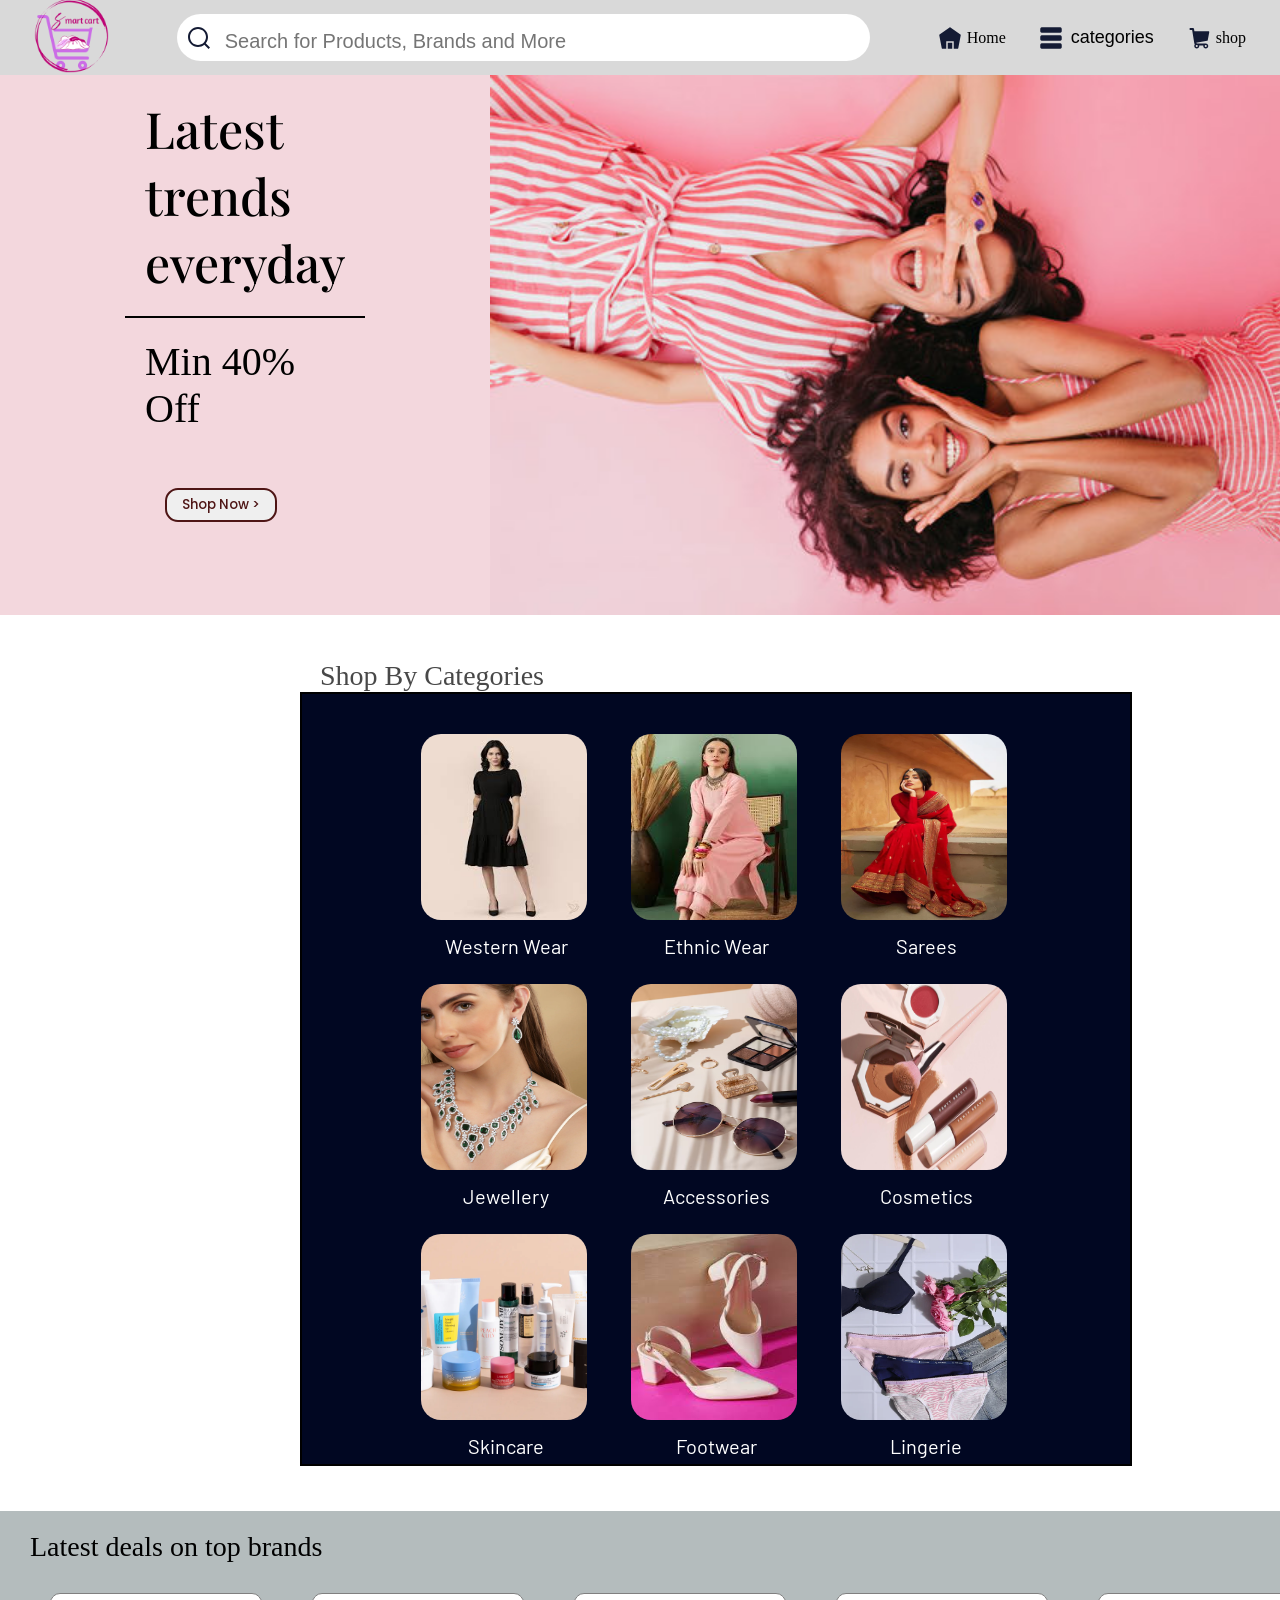
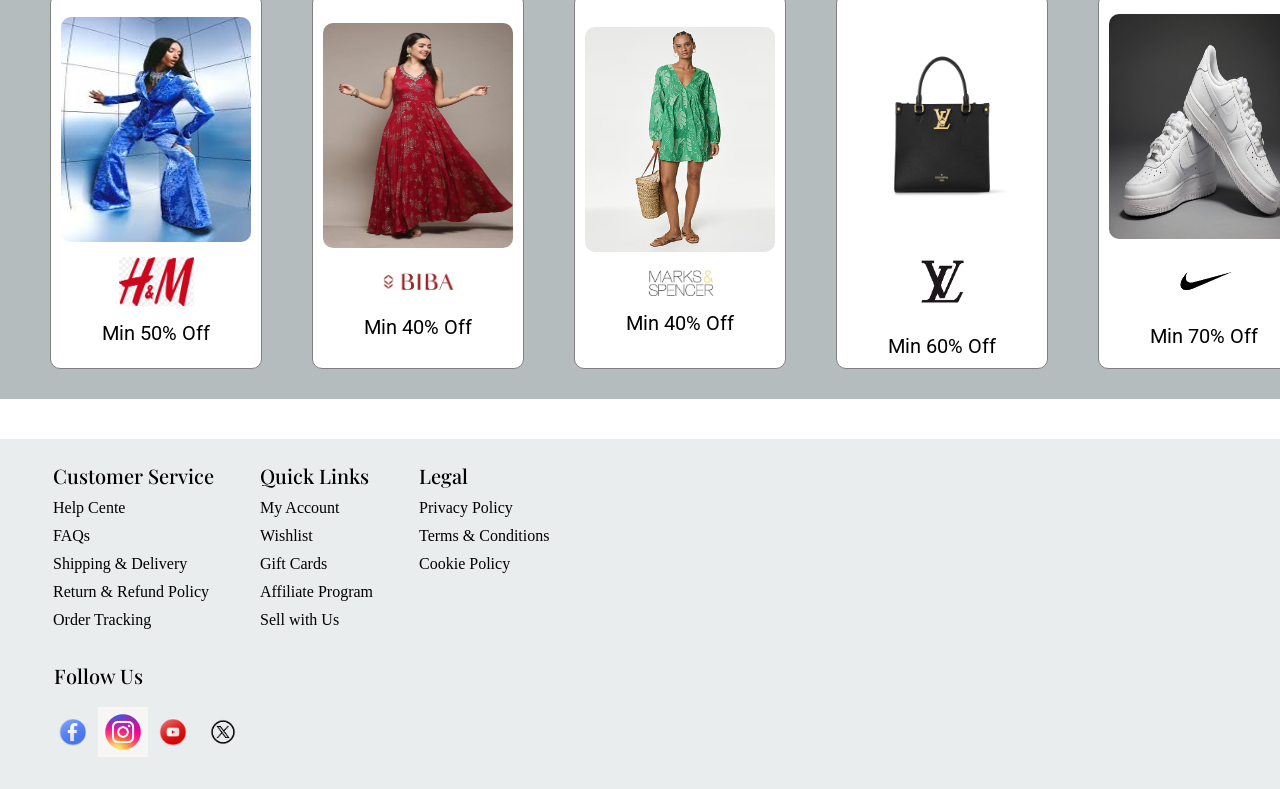
<file: public/women.html>
<!DOCTYPE html>
<html lang="en">
<head>
    <meta charset="UTF-8">
    <meta name="viewport" content="width=device-width, initial-scale=1.0">
    <title>WomenFashion</title>
    <link rel="stylesheet" href="womenstyle.css">
    <script defer src="https://app.fastbots.ai/embed.js" data-bot-id="cm94wmnju119prik5kc7l7h83"></script>
    <script>
        const menu = document.getElementById('categoriesMenu');
        const button = document.getElementById('categoriesButton');
      
        button.addEventListener('click', (e) => {
          e.stopPropagation(); // Prevent bubbling to window
          menu.classList.toggle('show');
        });
      
        // Hide dropdown on click outside
        window.addEventListener('click', () => {
          menu.classList.remove('show');
        });
      
        // Keep dropdown open on hover
        menu.addEventListener('mouseenter', () => {
          menu.classList.add('show');
        });
      
        menu.addEventListener('mouseleave', () => {
          menu.classList.remove('show');
        });
      </script>
</head>
<body>
        <nav>
            <div class="logo">
                <img src="icons/S.png" alt="">
            </div>
            <div class="search">
                <input style="width: 500px;" type="text" placeholder="Search for Products, Brands and More">
            </div>
            <div class="right">
                <ul>
                    <li><img src="icons/Homeicon.svg" alt=""> <span> <a href="https://smartcartggv.web.app//index.html">Home</a></span> </li>
                    
                    <div class="menu" id="categoriesMenu">
                        <button style="display: flex; align-items: center; justify-content: center; gap: 0.5rem;" class="menu-button" id="categoriesButton"> <img src="icons/categories.svg" alt="">categories </button>
                        <div class="dropdown" id="dropdownMenu">
                            <a href="shop.html?category=women">Shop Women</a>
                            <a href="shop.html?category=men">Shop Men</a>
                            <a href="shop.html?category=kids">Shop Kids</a>
                            <a href="shop.html?category=gadgets">Shop Gadgets</a>

                        </div>
                      </div>
                    
                  
                    <li><img src="icons/cart.svg" alt=""><a href="https://smartcartggv.web.app//shop.html"> shop</a> </li>
                </ul>
            </div>
        </nav>
    <div class="banner">
        <div class="content">
            <P class="bold">Latest trends everyday</P>
        <div class="seperator"></div>
        <p>Min 40% Off</p>
        <div class="btn">
            <a href="shop.html?category=women"><button>Shop Now &gt;</button></a>
        </div>
        </div>
        <img src="womenImages/bg3.jpg" alt="">
    </div>

    <div class="categories">
        <div class="head1">Shop By Categories</div>
        <div class="cardContainer">
            <div class="card card1">
                 <img src="womenImages/dress.jpg" alt="">
                 <div class="about">Western Wear</div>
            </div>
            <div class="card card2"> 
                <img src="womenImages/kurti.jpg" alt="">
                <div class="about">Ethnic Wear</div>
            </div>
            <div class="card card3"> 
                <img src="womenImages/saree.webp" alt="">
                <div class="about">Sarees</div>
            </div>
            <div class="card card4"> 
                <img src="womenImages/jewel.webp" alt="">
                <div class="about">Jewellery</div>
            </div>
            <div class="card card5"> 
                <img src="womenImages/accessories.avif" alt="">
                <div class="about">Accessories</div>
            </div>
            <div class="card card6"> 
                <img src="womenImages/cosmetics.jpg" alt="">
                <div class="about">Cosmetics</div>
            </div>
            <div class="card card7"> 
                <img src="womenImages/skincare.webp" alt="">
                <div class="about">Skincare</div>
            </div>
            <div class="card card8"> 
                <img src="womenImages/footwear.jpg" alt="">
                <div class="about">Footwear</div>
            </div>
            <div class="card card9"> 
                <img src="womenImages/lingerie.webp" alt="">
                <div class="about">Lingerie</div>
            </div>
        </div>
    </div>

    <div class="head2">Latest deals on top brands</div>
    <div class="trending">
        <div class="tcard">
            <img src="womenImages/handmWomen.jpg" alt="">
            <img src="womenImages/handm.png" alt="">
            <div class="discount">Min 50% Off</div>
        </div>
        <div class="tcard">
            <img src="womenImages/Bibacloth.webp" alt="">
            <img src="womenImages/Biba.png" alt="">
            <div class="discount">Min 40% Off</div>
        </div>
        <div class="tcard">
            <img src="womenImages/marksandspencerCloth.avif" alt="">
            <img src="womenImages/Marksandspencer.jpg" alt="">
            <div class="discount">Min 40% Off</div>
        </div>
        <div class="tcard">
            <img src="womenImages/LVImage.webp" alt="">
            <img src="womenImages/LV.png" alt="">
            <div class="discount">Min 60% Off</div>
        </div>
        <div class="tcard">
            <img src="womenImages/NikeImage.jpg" alt="">
            <img src="womenImages/Nike.jpg" alt="">
            <div class="discount">Min 70% Off</div>
        </div>
        <div class="tcard">
            <img src="womenImages/PumaImage.jpg" alt="">
            <img src="womenImages/Puma.png" alt="">
            <div class="discount">Min 50% Off</div>
        </div>
    </div>

    <div class="footer">
        <ul class="service">
            <li class="top">Customer Service</li>
            <li>Help Cente</li>
            <li>FAQs</li>
            <li>Shipping & Delivery</li>
            <li>Return & Refund Policy</li>
            <li>Order Tracking</li>
        </ul>
        <ul class="Quicklinks">
            <li class="top">Quick Links</li>
            <li>My Account</li>
            <li>Wishlist</li>
            <li>Gift Cards</li>
            <li>Affiliate Program</li>
            <li>Sell with Us</li>
        </ul>
        <ul class="Legal">
            <li class="top">Legal</li>
            <li>Privacy Policy</li>
            <li>Terms & Conditions</li>
            <li>Cookie Policy</li>
        </ul>
    </div>
    <div class="footer2">
        <div class="top">Follow Us</div>
        <ul class="socialmedia">
            <li><a href="https://www.facebook.com//SmartCart"><img src="icons/facebook.png" alt=""></a></li>
            <li><a href="https://www.instagram.com//SmartCart"><img src="icons/instagram.jpg" alt=""></a></li>
            <li><a href="https://www.youtube.com//SmartCart"><img src="icons/youtube.png" alt=""></a></li>
            <li><a href="https://www.twitter.com//SmartCart"><img src="icons/twitter.png" alt=""></a></li>
        </ul>
    </div>

    
</body>
</html>
</file>
<file: public/style.css>
@import url('https://fonts.googleapis.com/css2?family=Baloo+Bhai+2:wght@400..800&family=Martel+Sans:wght@200;300;400;600;700;800;900&family=Poppins:ital,wght@0,100;0,200;0,300;0,400;0,500;0,600;0,700;0,800;0,900;1,100;1,200;1,300;1,400;1,500;1,600;1,700;1,800;1,900&display=swap');

* {
    margin: 0;
    padding: 0;
}

body {
    overflow-x: hidden;
}


.menu {
    position: relative;

}

.menu-button {
    background: none;
    border: none;
    color: black;
    font-size: 18px;
    cursor: pointer;
    padding: 10px;
}

.dropdown {
    display: none;
    position: absolute;
    top: 40px;
    left: 0;
    background-color: #ffffff;
    min-width: 150px;
    z-index: 1;
    box-shadow: 0 8px 16px rgba(0, 0, 0, 0.2);
    border-radius: 10px;
}

.dropdown a {
    color: white;
    padding: 10px 15px;
    display: block;
    text-decoration: none;
}

.dropdown a:hover {
    background-color: #e8e8e8;
}

.menu:hover .dropdown,
.menu.show .dropdown {
    display: block;
}


.logo img {
    height: 75px;
    width: 75px;
}

nav {
    height: 75px;
    display: flex;
    align-items: center;
    justify-content: space-around;
    background-color: rgb(217 217 217);
    position: sticky;
    top: 0;
}

.search input {
    padding: 16px 145px 8px 48px;
    font-size: 20px;
    border: none;
    border-radius: 30px;
}

input[type=text] {
    background-image: url(icons/searchicon.svg);
    background-repeat: no-repeat;
    background-position: 10px 12px;
}

.right ul {
    display: flex;
    gap: 23px;
    background-color: rgb(217 217 217);
}

.right ul li {
    color: black;
    display: flex;
    list-style: none;
    align-items: center;
    gap: 5px;
    cursor: pointer;
    background-color: rgb(217 217 217);
}

.right a {
    text-decoration: none;
    color: black;
    display: flex;
    align-items: center;
    gap: 5px;
}

.right ul li span {
    background-color: rgb(217 217 217);
}

.right ul li img {
    background-color: rgb(217 217 217);
}

.main {
    height: calc(100% - 64px);
    width: 100%;
    padding: 55px 200px;
}

.container {
    height: 65vh;
    width: 70vw;
    background-color: black;
    background-image: url(HomepageImages/bg1.avif);
    background-repeat: no-repeat;
    background-size: cover;
    background-position: right;
}

.content {
    background: transparent;
    width: 371px;
    padding: 50px;
}

.content span {
    background: transparent;
    font-family: "Poppins", serif;
    font-weight: 700;
    font-style: normal;
    font-size: 40px;
    color: white;
}

.btn {
    background: transparent;
    padding: 20px 40px;
}

.btn button {
    padding: 5px 15px;
    font-family: "Poppins", serif;
    font-weight: 500;
    border-radius: 13px;
    border: 2px solid rgb(78, 21, 21);
    color: rgb(78, 21, 21);
    cursor: pointer;
}

.cards {
    overflow-x: scroll;
    display: flex;
    padding: 20px;
    gap: 30px;
}

.card {
    height: 280px;
    width: 200px;
    border: 1px solid black;
    border-radius: 10px;
    padding: 10px;
    background-color: rgb(242, 223, 217);
    text-align: center;
}

.card a {
    text-decoration: none;
}

.card img {
    height: 220px;
    width: 190px;
    border-radius: 115px;
}

.cardcontent {
    font-size: 20px;
    padding: 10px;
    font-family: "Poppins", serif;
    color: rgb(56, 56, 56);
}

.about {
    padding: 70px 40px;
}

.about {
    display: flex;
    justify-content: center;
}

.about p {
    background-color: rgb(248, 244, 244);
    font-size: 44px;
    width: 375px;
    font-family: "Poppins", serif;
    padding: 30px;
}

.seperation {
    height: 5px;
    background-color: black;
}

.list {
    display: flex;
}

.list ul li {
    list-style: none;
    text-align: center;
    padding: 10px;
    font-family: 'Segoe UI', Tahoma, Geneva, Verdana, sans-serif;
}

.list ul {
    padding: 40px;
}

.footer {
    margin-top: 40px;
    padding: 0 30px;
    background-color: rgb(234, 237, 237);
    display: flex;
}

.footer ul {
    margin: 18px;
    list-style: none;
}

.top {
    font-size: 20px;
    font-weight: 500;
    font-family: "Playfair Display", serif;
    ;
}

.footer ul li {
    padding: 5px;
    cursor: pointer;
}

.footer2 {

    padding: 10px 30px;
    background-color: rgb(234, 237, 237);
}

.footer2 ul {
    margin: 18px;
    list-style: none;
    display: flex;
}

.footer2 .top {
    padding: 0 24px;
}

.footer2 ul img {
    width: 50px;
    height: 50px;
}
</file>
<file: public/applianceStyle.css>
@import url('https://fonts.googleapis.com/css2?family=Barlow:ital,wght@0,100;0,200;0,300;0,400;0,500;0,600;0,700;0,800;0,900;1,100;1,200;1,300;1,400;1,500;1,600;1,700;1,800;1,900&family=Playfair+Display:ital,wght@0,400..900;1,400..900&family=Roboto:ital,wght@0,100..900;1,100..900&family=Winky+Sans:ital,wght@0,300..900;1,300..900&display=swap');

* {
    margin: 0;
    padding: 0;
}



.menu {
    position: relative;

}

.menu-button {
    background: none;
    border: none;
    color: black;
    font-size: 18px;
    cursor: pointer;
    padding: 10px;
}

.dropdown {
    display: none;
    position: absolute;
    top: 40px;
    left: 0;
    background-color: #ffffff;
    min-width: 150px;
    z-index: 100;
    box-shadow: 0 8px 16px rgba(0, 0, 0, 0.2);
    border-radius: 10px;
}

.dropdown a {
    color: white;
    padding: 10px 15px;
    display: block;
    text-decoration: none;
}

.dropdown a:hover {
    background-color: #e8e8e8;
}

.menu:hover .dropdown,
.menu.show .dropdown {
    display: block;
}


.logo img {
    height: 75px;
    width: 75px;
}

nav {
    height: 75px;
    display: flex;
    align-items: center;
    justify-content: space-around;
    background-color: rgb(217 217 217);
}

.search input {
    padding: 16px 145px 8px 48px;
    font-size: 20px;
    border: none;
    border-radius: 30px;
}

input[type=text] {
    background-image: url(icons/searchicon.svg);
    background-repeat: no-repeat;
    background-position: 10px 12px;
}

.right ul {
    display: flex;
    gap: 23px;
    background-color: rgb(217 217 217);
}

.right ul li {
    color: black;
    display: flex;
    list-style: none;
    align-items: center;
    gap: 5px;
    cursor: pointer;
    background-color: rgb(217 217 217);
}

.right a {
    text-decoration: none;
    color: black;
    display: flex;
    align-items: center;
    gap: 5px;
}

.right ul li span {
    background-color: rgb(217 217 217);
}

.right ul li img {
    background-color: rgb(217 217 217);
}

.body1 {
    background-image: url(appliancesImages/appliancesbg.png);
    background-repeat: no-repeat;
    background-size: contain;
    position: relative;
    background-position: right;
}

.body1 img {
    height: 500px;
    width: 480px;
    position: relative;
    left: 8%;
    z-index: 1;
}

.container1 {
    display: flex;
    flex-direction: row;
    justify-content: space-between;
    padding: 80px 50px;
}

.container1 .content {
    border-radius: 20px;
    height: 50vh;
    width: 50vw;
    background-color: rgb(243, 211, 156);
    padding: 20px;
    font-family: "Winky Sans", sans-serif;
    font-size: 24px;
    color: rgb(78, 18, 18);
    text-align: center;
    align-content: center;
}

.body2 {
    background-image: url(appliancesImages/appliancesbg.png);
    background-repeat: no-repeat;
    background-size: contain;
    position: relative;
}

.body2 img {
    height: 500px;
    width: 480px;
    position: relative;
    z-index: 1;
    left: 5%;
}

.container2 {
    display: flex;
    flex-direction: row;
    justify-content: space-between;
    padding: 80px 50px;
}

.container2 .content {
    border-radius: 20px;
    height: 50vh;
    width: 50vw;
    background-color: rgb(243, 211, 156);
    padding: 20px;
    font-family: "Winky Sans", sans-serif;
    font-size: 24px;
    color: rgb(78, 18, 18);
    text-align: center;
    align-content: center;
}

.body3 {
    background-image: url(appliancesImages/appliancesbg.png);
    background-repeat: no-repeat;
    background-size: contain;
    position: relative;
    background-position: right;
}

.body3 img {
    height: 500px;
    width: 400px;
    position: relative;
    z-index: 1;
    left: 8%;
}

.container3 {
    display: flex;
    flex-direction: row;
    justify-content: space-between;
    padding: 80px 50px;
}

.container3 .content {
    border-radius: 20px;
    height: 50vh;
    width: 50vw;
    background-color: rgb(243, 211, 156);
    padding: 20px;
    font-family: "Winky Sans", sans-serif;
    font-size: 24px;
    color: rgb(78, 18, 18);
    text-align: center;
    align-content: center;
}

.footer {
    margin-top: 40px;
    padding: 0 30px;
    background-color: rgb(234, 237, 237);
    display: flex;
}

.footer ul {
    margin: 18px;
    list-style: none;
}

.top {
    font-size: 20px;
    font-weight: 500;
    font-family: "Playfair Display", serif;
    ;
}

.footer ul li {
    padding: 5px;
    cursor: pointer;
}

.footer2 {

    padding: 10px 30px;
    background-color: rgb(234, 237, 237);
}

.footer2 ul {
    margin: 18px;
    list-style: none;
    display: flex;
}

.footer2 .top {
    padding: 0 24px;
}

.footer2 ul img {
    width: 50px;
    height: 50px;
}
</file>
<file: public/furnitureStyle.css>
@import url('https://fonts.googleapis.com/css2?family=Barlow:ital,wght@0,100;0,200;0,300;0,400;0,500;0,600;0,700;0,800;0,900;1,100;1,200;1,300;1,400;1,500;1,600;1,700;1,800;1,900&family=Playfair+Display:ital,wght@0,400..900;1,400..900&family=Roboto:ital,wght@0,100..900;1,100..900&family=Winky+Sans:ital,wght@0,300..900;1,300..900&display=swap');

* {
    margin: 0;
    padding: 0;
}

.body {
    background-color: aliceblue;

}

.menu {
    position: relative;

}

.menu-button {
    background: none;
    border: none;
    color: black;
    font-size: 18px;
    cursor: pointer;
    padding: 10px;
}

.dropdown {
    display: none;
    position: absolute;
    top: 40px;
    left: 0;
    background-color: #ffffff;
    min-width: 150px;
    z-index: 1;
    box-shadow: 0 8px 16px rgba(0, 0, 0, 0.2);
    border-radius: 10px;
}

.dropdown a {
    color: white;
    padding: 10px 15px;
    display: block;
    text-decoration: none;
}

.dropdown a:hover {
    background-color: #e8e8e8;
}

.menu:hover .dropdown,
.menu.show .dropdown {
    display: block;
}


.logo img {
    height: 75px;
    width: 75px;
}

nav {
    height: 75px;
    display: flex;
    align-items: center;
    justify-content: space-around;
    background-color: rgb(217 217 217);
    position: sticky;
    top: 0;
}

.search input {
    padding: 16px 145px 8px 48px;
    font-size: 20px;
    border: none;
    border-radius: 30px;
}

input[type=text] {
    background-image: url(icons/searchicon.svg);
    background-repeat: no-repeat;
    background-position: 10px 12px;
}

.right ul {
    display: flex;
    gap: 23px;
    background-color: rgb(217 217 217);
}

.right ul li {
    color: black;
    display: flex;
    list-style: none;
    align-items: center;
    gap: 5px;
    cursor: pointer;
    background-color: rgb(217 217 217);
}

.right a {
    text-decoration: none;
    color: black;
    display: flex;
    align-items: center;
    gap: 5px;
}

.right ul li span {
    background-color: rgb(217 217 217);
}

.right ul li img {
    background-color: rgb(217 217 217);
}

.container1 {
    display: flex;
    padding: 20px 30px;
}

.content {
    width: 35vw;
    height: 35vh;
    padding: 70px;
    background-color: rgb(110, 148, 253);

}

.under {
    width: 35vw;
    height: 35vh;
    background-color: aliceblue;
    font-family: "Playfair Display", serif;
    font-size: 20px;
    text-align: center;
    align-content: center;
}

.body1 {
    width: 50vw;
    height: 50vh;
    text-align: center;
    padding: 5px;
}

.body1 img {
    height: 400px;
    width: 520px;
    border: 1px solid black;
}

.container2 {
    display: flex;
    flex-direction: row-reverse;
    padding: 20px 30px;
}

.body2 {
    width: 50vw;
    height: 50vh;
    text-align: center;
    padding: 5px;
}

.body2 img {
    height: 400px;
    width: 520px;
    border: 1px solid black;
}

.container3 {
    display: flex;
    padding: 20px 30px;
}

.body3 {
    width: 50vw;
    height: 50vh;
    text-align: center;
    padding: 5px;
}

.body3 img {
    height: 400px;
    width: 520px;
    border: 1px solid black;
}

.room {
    margin: 10px;
    padding: 40px 30px;
    display: flex;
    gap: 50px;
}

.room img {
    height: 333px;
    width: 444px;
}

.roomcontent {
    text-align: center;
    font-family: "Playfair Display", serif;
    font-size: 20px;
    font-weight: 600;
    color: white;
    padding: 30px;
    background-color: rgb(110, 148, 253);
}

.footer {
    margin-top: 40px;
    padding: 0 30px;
    background-color: rgb(234, 237, 237);
    display: flex;
}

.footer ul {
    margin: 18px;
    list-style: none;
}

.top {
    font-size: 20px;
    font-weight: 500;
    font-family: "Playfair Display", serif;
    ;
}

.footer ul li {
    padding: 5px;
    cursor: pointer;
}

.footer2 {

    padding: 10px 30px;
    background-color: rgb(234, 237, 237);
}

.footer2 ul {
    margin: 18px;
    list-style: none;
    display: flex;
}

.footer2 .top {
    padding: 0 62px;
}

.footer2 ul img {
    width: 50px;
    height: 50px;
}
</file>
<file: public/gadgetsStyle.css>
@import url('https://fonts.googleapis.com/css2?family=Barlow:ital,wght@0,100;0,200;0,300;0,400;0,500;0,600;0,700;0,800;0,900;1,100;1,200;1,300;1,400;1,500;1,600;1,700;1,800;1,900&family=Playfair+Display:ital,wght@0,400..900;1,400..900&family=Roboto:ital,wght@0,100..900;1,100..900&family=Winky+Sans:ital,wght@0,300..900;1,300..900&display=swap');

* {
    margin: 0;
    padding: 0;
}

body {
    background-color: black;
}


.menu {
    position: relative;

}

.menu-button {
    background: none;
    border: none;
    color: black;
    font-size: 18px;
    cursor: pointer;
    padding: 10px;
}

.dropdown {
    display: none;
    position: absolute;
    top: 40px;
    left: 0;
    background-color: #ffffff;
    min-width: 150px;
    z-index: 1;
    box-shadow: 0 8px 16px rgba(0, 0, 0, 0.2);
    border-radius: 10px;
}

.dropdown a {
    color: white;
    padding: 10px 15px;
    display: block;
    text-decoration: none;
}

.dropdown a:hover {
    background-color: #e8e8e8;
}

.menu:hover .dropdown,
.menu.show .dropdown {
    display: block;
}


.logo img {
    height: 75px;
    width: 75px;
}

nav {
    height: 75px;
    display: flex;
    align-items: center;
    justify-content: space-around;
    background-color: rgb(217 217 217);
}

.search input {
    padding: 16px 145px 8px 48px;
    font-size: 20px;
    border: none;
    border-radius: 30px;
}

input[type=text] {
    background-image: url(icons/searchicon.svg);
    background-repeat: no-repeat;
    background-position: 10px 12px;
}

.right ul {
    display: flex;
    gap: 23px;
    background-color: rgb(217 217 217);
}

.right ul li {
    color: black;
    display: flex;
    list-style: none;
    align-items: center;
    gap: 5px;
    cursor: pointer;
    background-color: rgb(217 217 217);
}

.right a {
    text-decoration: none;
    color: black;
    display: flex;
    align-items: center;
    gap: 5px;
}

.right ul li span {
    background-color: rgb(217 217 217);
}

.right ul li img {
    background-color: rgb(217 217 217);
}

.body1 {
    width: 600px;
    background-image: url(gadgetsImages/gadgetsbg.webp);
    background-repeat: no-repeat;
    background-size: 720px;
    position: relative;
    background-position: right;
    background-color: black;
}

.body1 img {
    height: 280px;
    width: 320px;
    position: relative;
    left: 14%;
    top: 19%;
    /* z-index: 1; */
}

.container1 {
    display: flex;
    flex-direction: row;
    padding: 80px 50px;
}

.container1 .content {
    height: 50vh;
    width: 50vw;
    background-color: black;
    padding: 20px;
    font-family: "Winky Sans", sans-serif;
    font-size: 24px;
    color: white;
    text-shadow:
        0 0 5px white,
        0 0 10px white,
        0 0 20px white,
        0 0 30px rgb(53 182 223),
        0 0 50px rgb(53 182 223),
        0 0 70px rgb(53 182 223);
    text-align: center;
    align-content: center;
}

.body2 {
    width: 600px;
    background-image: url(gadgetsImages/gadgetsbg.webp);
    background-size: 720px;
    background-repeat: no-repeat;
    position: relative;
    background-color: black;
}

.body2 img {
    height: 300px;
    width: 280px;
    position: relative;
    z-index: 1;
    left: 37%;
    top: 20%;
}

.container2 {
    display: flex;
    padding: 80px 50px;
}

.container2 .content {
    height: 50vh;
    width: 50vw;
    background-color: black;
    color: white;
    text-shadow:
        0 0 5px white,
        0 0 10px white,
        0 0 20px white,
        0 0 30px rgb(53 182 223),
        0 0 50px rgb(53 182 223),
        0 0 70px rgb(53 182 223);
    padding: 20px;
    font-family: "Winky Sans", sans-serif;
    font-size: 24px;
    text-align: center;
    align-content: center;
}

.body3 {
    width: 600px;
    background-image: url(gadgetsImages/gadgetsbg.webp);
    background-repeat: no-repeat;
    background-size: 720px;
    position: relative;
    background-position: right;
    background-color: black;
}

.body3 img {
    height: 300px;
    width: 200px;
    position: relative;
    z-index: 1;
    left: 23%;
    top: 20%;
}

.container3 {
    display: flex;
    flex-direction: row;
    padding: 80px 50px;
}

.container3 .content {
    height: 50vh;
    width: 50vw;
    background-color: black;
    color: white;
    text-shadow:
        0 0 5px white,
        0 0 10px white,
        0 0 20px white,
        0 0 30px rgb(53 182 223),
        0 0 50px rgb(53 182 223),
        0 0 70px rgb(53 182 223);
    padding: 20px;
    font-family: "Winky Sans", sans-serif;
    font-size: 24px;
    text-align: center;
    align-content: center;
}

.footer {
    margin-top: 40px;
    padding: 0 30px;
    background-color: rgb(234, 237, 237);
    display: flex;
}

.footer ul {
    margin: 18px;
    list-style: none;
}

.top {
    font-size: 20px;
    font-weight: 500;
    font-family: "Playfair Display", serif;
    ;
}

.footer ul li {
    padding: 5px;
    cursor: pointer;
}

.footer2 {

    padding: 10px 30px;
    background-color: rgb(234, 237, 237);
}

.footer2 ul {
    margin: 18px;
    list-style: none;
    display: flex;
}

.footer2 .top {
    padding: 0 24px;
}

.footer2 ul img {
    width: 50px;
    height: 50px;
}
</file>
<file: public/kidstyle.css>
@import url('https://fonts.googleapis.com/css2?family=Barlow:ital,wght@0,100;0,200;0,300;0,400;0,500;0,600;0,700;0,800;0,900;1,100;1,200;1,300;1,400;1,500;1,600;1,700;1,800;1,900&family=Playfair+Display:ital,wght@0,400..900;1,400..900&family=Poppins:ital,wght@0,100;0,200;0,300;0,400;0,500;0,600;0,700;0,800;0,900;1,100;1,200;1,300;1,400;1,500;1,600;1,700;1,800;1,900&family=Roboto:ital,wght@0,100..900;1,100..900&family=Winky+Sans:ital,wght@0,300..900;1,300..900&display=swap');

* {
    margin: 0;
    padding: 0;
}


.menu {
    position: relative;

}

.menu-button {
    background: none;
    border: none;
    color: black;
    font-size: 18px;
    cursor: pointer;
    padding: 10px;
}

.dropdown {
    display: none;
    position: absolute;
    top: 40px;
    left: 0;
    background-color: #ffffff;
    min-width: 150px;
    z-index: 1;
    box-shadow: 0 8px 16px rgba(0, 0, 0, 0.2);
    border-radius: 10px;
}

.dropdown a {
    color: white;
    padding: 10px 15px;
    display: block;
    text-decoration: none;
}

.dropdown a:hover {
    background-color: #e8e8e8;
}

.menu:hover .dropdown,
.menu.show .dropdown {
    display: block;
}


.logo img {
    height: 75px;
    width: 75px;
}

nav {
    height: 75px;
    display: flex;
    align-items: center;
    justify-content: space-around;
    background-color: rgb(217 217 217);
    position: sticky;
    top: 0;
}

.search input {
    padding: 16px 145px 8px 48px;
    font-size: 20px;
    border: none;
    border-radius: 30px;
}

input[type=text] {
    background-image: url(icons/searchicon.svg);
    background-repeat: no-repeat;
    background-position: 10px 12px;
}

.right ul {
    display: flex;
    gap: 23px;
    background-color: rgb(217 217 217);
}

.right ul li {
    color: black;
    display: flex;
    list-style: none;
    align-items: center;
    gap: 5px;
    cursor: pointer;
    background-color: rgb(217 217 217);
}

.right a {
    text-decoration: none;
    color: black;
    display: flex;
    align-items: center;
    gap: 5px;
}

.right ul li span {
    background-color: rgb(217 217 217);
}

.right ul li img {
    background-color: rgb(217 217 217);
}

.banner {
    display: flex;
    height: 55vh;
    justify-content: space-between;
    background-color: rgb(241 184 74);
}

.banner img {
    width: 900px;
}

.seperator {
    border: 1px solid black;
}

.content {
    font-size: 40px;
    padding: 125px;
    padding-top: 0;
}

.bold {
    font-weight: 500;
    font-size: 50px;
    font-family: "Playfair Display", serif;
}

.content>p {
    padding: 20px;
}

.btn {
    background: transparent;
    padding: 5px 40px;
}

.btn button {
    padding: 5px 15px;
    font-family: "Poppins", serif;
    font-weight: 500;
    border-radius: 13px;
    border: 2px solid rgb(78, 21, 21);
    color: rgb(78, 21, 21);
    cursor: pointer;
}

.categories {
    padding: 45px;
    padding-left: 300px;
    gap: 10px;
}

.head1 {
    font-size: 28px;
    padding-left: 20px;
    color: rgb(72, 72, 72);
}

.cardContainer {
    border: 2px solid black;
    left: 20%;
    width: 60vw;
    display: grid;
    grid-template-columns: 190px 190px 190px;
    grid-template-rows: 210px 210px 210px;
    justify-content: center;
    padding: 30px;
    background-color: rgb(1, 7, 34);
    gap: 40px 20px;

}

.card {
    margin: 10px;
    cursor: pointer;

}

.card img {
    height: 186px;
    width: 166px;
    border-radius: 20px;
}

.about {
    color: white;
    padding: 10px;
    text-align: center;
    font-size: 20px;
    font-family: "Barlow", sans-serif;
    font-weight: 400;
    font-style: normal;
}

.head2 {
    background-color: rgb(180, 188, 189);
    font-size: 28px;
    padding-top: 20px;
    padding-left: 30px;
}

.trending {
    display: flex;
    gap: 50px;
    padding: 30px 50px;
    background-color: rgb(180, 188, 189);
}

.tcard {
    border: 1px solid gray;
    display: flex;
    flex-direction: column;
    justify-content: center;
    align-items: center;
    border-radius: 10px;
    background-color: white;
    cursor: pointer;
}

.tcard :nth-child(1) {
    width: 190px;
    height: 225px;
    padding: 10px;
    border-radius: 20px;

}

.tcard :nth-child(2) {
    width: 75px;
    padding: 5px;
}

.discount {
    font-family: "Roboto", sans-serif;
    font-size: 20px;
    padding: 10px;
}

.footer {
    margin-top: 40px;
    padding: 0 30px;
    background-color: rgb(234, 237, 237);
    display: flex;
}

.footer ul {
    margin: 18px;
    list-style: none;
}

.top {
    font-size: 20px;
    font-weight: 500;
    font-family: "Playfair Display", serif;
    ;
}

.footer ul li {
    padding: 5px;
    cursor: pointer;
}

.footer2 {

    padding: 10px 30px;
    background-color: rgb(234, 237, 237);
}

.footer2 ul {
    margin: 18px;
    list-style: none;
    display: flex;
}

.footer2 .top {
    padding: 0 24px;
}

.footer2 ul img {
    width: 50px;
    height: 50px;
}
</file>
<file: public/menstyle.css>
@import url('https://fonts.googleapis.com/css2?family=Barlow:ital,wght@0,100;0,200;0,300;0,400;0,500;0,600;0,700;0,800;0,900;1,100;1,200;1,300;1,400;1,500;1,600;1,700;1,800;1,900&family=Playfair+Display:ital,wght@0,400..900;1,400..900&family=Poppins:ital,wght@0,100;0,200;0,300;0,400;0,500;0,600;0,700;0,800;0,900;1,100;1,200;1,300;1,400;1,500;1,600;1,700;1,800;1,900&family=Roboto:ital,wght@0,100..900;1,100..900&family=Winky+Sans:ital,wght@0,300..900;1,300..900&display=swap');

* {
    margin: 0;
    padding: 0;
}

.menu {
    position: relative;

}

.menu-button {
    background: none;
    border: none;
    color: black;
    font-size: 18px;
    cursor: pointer;
    padding: 10px;
}

.dropdown {
    display: none;
    position: absolute;
    top: 40px;
    left: 0;
    background-color: #ffffff;
    min-width: 150px;
    z-index: 1;
    box-shadow: 0 8px 16px rgba(0, 0, 0, 0.2);
    border-radius: 10px;
}

.dropdown a {
    color: white;
    padding: 10px 15px;
    display: block;
    text-decoration: none;
}

.dropdown a:hover {
    background-color: #e8e8e8;
}

.menu:hover .dropdown,
.menu.show .dropdown {
    display: block;
}


.logo img {
    height: 75px;
    width: 75px;
}

nav {
    height: 75px;
    display: flex;
    align-items: center;
    justify-content: space-around;
    background-color: rgb(217 217 217);
    position: sticky;
    top: 0;
}

.search input {
    padding: 16px 145px 8px 48px;
    font-size: 20px;
    border: none;
    border-radius: 30px;
}

input[type=text] {
    background-image: url(icons/searchicon.svg);
    background-repeat: no-repeat;
    background-position: 10px 12px;
}

.right ul {
    display: flex;
    gap: 23px;
    background-color: rgb(217 217 217);
}

.right ul li {
    color: black;
    display: flex;
    list-style: none;
    align-items: center;
    gap: 5px;
    cursor: pointer;
    background-color: rgb(217 217 217);
}

.right a {
    text-decoration: none;
    color: black;
    display: flex;
    align-items: center;
    gap: 5px;
}

.right ul li span {
    background-color: rgb(217 217 217);
}

.right ul li img {
    background-color: rgb(217 217 217);
}

.banner {
    display: flex;
    height: 60vh;
    justify-content: space-between;
    background-color: rgb(63, 180, 207);
}

.banner img {
    width: 840px;
}

.seperator {
    border: 1px solid black;
}

.content {
    font-size: 40px;
    padding: 125px;
    padding-top: 0;
}

.bold {
    font-weight: 500;
    font-size: 50px;
    font-family: "Playfair Display", serif;
}

.content>p {
    padding: 20px;
}

.btn {
    background: transparent;
    padding: 20px 40px;
}

.btn button {
    padding: 5px 15px;
    font-family: "Poppins", serif;
    font-weight: 500;
    border-radius: 13px;
    border: 2px solid rgb(78, 21, 21);
    color: rgb(78, 21, 21);
    cursor: pointer;
}

.categories {
    padding: 45px;
    padding-left: 300px;
    gap: 10px;
}

.head1 {
    font-size: 28px;
    padding-left: 20px;
    color: rgb(72, 72, 72);
}

.cardContainer {
    border: 2px solid black;
    left: 20%;
    width: 60vw;
    display: grid;
    grid-template-columns: 190px 190px 190px;
    grid-template-rows: 210px 210px 210px;
    justify-content: center;
    padding: 30px;
    background-color: rgb(1, 7, 34);
    gap: 40px 20px;

}

.card {
    margin: 10px;
    cursor: pointer;

}

.card img {
    height: 186px;
    width: 166px;
    border-radius: 20px;
}

.about {
    color: white;
    padding: 10px;
    text-align: center;
    font-size: 20px;
    font-family: "Barlow", sans-serif;
    font-weight: 400;
    font-style: normal;
}

.head2 {
    background-color: rgb(180, 188, 189);
    font-size: 28px;
    padding-top: 20px;
    padding-left: 30px;
}

.trending {
    display: flex;
    gap: 50px;
    padding: 30px 50px;
    background-color: rgb(180, 188, 189);
}

.tcard {
    border: 1px solid gray;
    display: flex;
    flex-direction: column;
    justify-content: center;
    align-items: center;
    border-radius: 10px;
    background-color: white;
    cursor: pointer;
}

.tcard :nth-child(1) {
    width: 190px;
    height: 225px;
    padding: 10px;
    border-radius: 20px;

}

.tcard :nth-child(2) {
    width: 75px;
    padding: 5px;
}

.discount {
    font-family: "Roboto", sans-serif;
    font-size: 20px;
    padding: 10px;
}

.footer {
    margin-top: 40px;
    padding: 0 30px;
    background-color: rgb(234, 237, 237);
    display: flex;
}

.footer ul {
    margin: 18px;
    list-style: none;
}

.top {
    font-size: 20px;
    font-weight: 500;
    font-family: "Playfair Display", serif;
    ;
}

.footer ul li {
    padding: 5px;
    cursor: pointer;
}

.footer2 {

    padding: 10px 30px;
    background-color: rgb(234, 237, 237);
}

.footer2 ul {
    margin: 18px;
    list-style: none;
    display: flex;
}

.footer2 .top {
    padding: 0 24px;
}

.footer2 ul img {
    width: 50px;
    height: 50px;
}
</file>
<file: public/womenstyle.css>
@import url('https://fonts.googleapis.com/css2?family=Barlow:ital,wght@0,100;0,200;0,300;0,400;0,500;0,600;0,700;0,800;0,900;1,100;1,200;1,300;1,400;1,500;1,600;1,700;1,800;1,900&family=Playfair+Display:ital,wght@0,400..900;1,400..900&family=Poppins:ital,wght@0,100;0,200;0,300;0,400;0,500;0,600;0,700;0,800;0,900;1,100;1,200;1,300;1,400;1,500;1,600;1,700;1,800;1,900&family=Roboto:ital,wght@0,100..900;1,100..900&family=Winky+Sans:ital,wght@0,300..900;1,300..900&display=swap');

* {
    margin: 0;
    padding: 0;

}

.menu {
    position: relative;

}

.menu-button {
    background: none;
    border: none;
    color: black;
    font-size: 18px;
    cursor: pointer;
    padding: 10px;
}

.dropdown {
    display: none;
    position: absolute;
    top: 40px;
    left: 0;
    background-color: #ffffff;
    min-width: 150px;
    z-index: 1;
    box-shadow: 0 8px 16px rgba(0, 0, 0, 0.2);
    border-radius: 10px;
}

.dropdown a {
    color: white;
    padding: 10px 15px;
    display: block;
    text-decoration: none;
}

.dropdown a:hover {
    background-color: #e8e8e8;
}

.menu:hover .dropdown,
.menu.show .dropdown {
    display: block;
}


.logo img {
    height: 75px;
    width: 75px;
}

nav {
    height: 75px;
    display: flex;
    align-items: center;
    justify-content: space-around;
    background-color: rgb(217 217 217);
    position: sticky;
    top: 0;
}

.search input {
    padding: 16px 145px 8px 48px;
    font-size: 20px;
    border: none;
    border-radius: 30px;
}

input[type=text] {
    background-image: url(icons/searchicon.svg);
    background-repeat: no-repeat;
    background-position: 10px 12px;
}

.right ul {
    display: flex;
    gap: 23px;
    background-color: rgb(217 217 217);
}

.right ul li {
    color: black;
    display: flex;
    list-style: none;
    align-items: center;
    gap: 5px;
    cursor: pointer;
    background-color: rgb(217 217 217);
}

.right a {
    text-decoration: none;
    color: black;
    display: flex;
    align-items: center;
    gap: 5px;
}

.right ul li span {
    background-color: rgb(217 217 217);
}

.right ul li img {
    background-color: rgb(217 217 217);
}

.banner {
    display: flex;
    height: 60vh;
    justify-content: space-between;
    background-color: rgb(240 204 212 / 78%);
}

.banner img {
    width: 840px;
}

.seperator {
    border: 1px solid black;
}

.content {
    font-size: 40px;
    padding: 125px;
    padding-top: 0;
}

.bold {
    font-weight: 500;
    font-size: 50px;
    font-family: "Playfair Display", serif;
}

.content>p {
    padding: 20px;
}

.btn {
    background: transparent;
    padding: 20px 40px;
}

.btn button {
    padding: 5px 15px;
    font-family: "Poppins", serif;
    font-weight: 500;
    border-radius: 13px;
    border: 2px solid rgb(78, 21, 21);
    color: rgb(78, 21, 21);
    cursor: pointer;
}

.categories {
    padding: 45px;
    padding-left: 300px;
    gap: 10px;
}

.head1 {
    font-size: 28px;
    padding-left: 20px;
    color: rgb(72, 72, 72);
}

.cardContainer {
    border: 2px solid black;
    left: 20%;
    width: 60vw;
    display: grid;
    grid-template-columns: 190px 190px 190px;
    grid-template-rows: 210px 210px 210px;
    justify-content: center;
    padding: 30px;
    background-color: rgb(1, 7, 34);
    gap: 40px 20px;

}

.card {
    margin: 10px;
    cursor: pointer;

}

.card img {
    height: 186px;
    width: 166px;
    border-radius: 20px;
}

.about {
    color: white;
    padding: 10px;
    text-align: center;
    font-size: 20px;
    font-family: "Barlow", sans-serif;
    font-weight: 400;
    font-style: normal;
}

.head2 {
    background-color: rgb(180, 188, 189);
    font-size: 28px;
    padding-top: 20px;
    padding-left: 30px;
}

.trending {
    display: flex;
    gap: 50px;
    padding: 30px 50px;
    background-color: rgb(180, 188, 189);
}

.tcard {
    border: 1px solid gray;
    display: flex;
    flex-direction: column;
    justify-content: center;
    align-items: center;
    border-radius: 10px;
    background-color: white;
    cursor: pointer;
}

.tcard :nth-child(1) {
    width: 190px;
    height: 225px;
    padding: 10px;
    border-radius: 20px;

}

.tcard :nth-child(2) {
    width: 75px;
    padding: 5px;
}

.discount {
    font-family: "Roboto", sans-serif;
    font-size: 20px;
    padding: 10px;
}

.footer {
    margin-top: 40px;
    padding: 0 30px;
    background-color: rgb(234, 237, 237);
    display: flex;
}

.footer ul {
    margin: 18px;
    list-style: none;
}

.top {
    font-size: 20px;
    font-weight: 500;
    font-family: "Playfair Display", serif;
    ;
}

.footer ul li {
    padding: 5px;
    cursor: pointer;
}

.footer2 {

    padding: 10px 30px;
    background-color: rgb(234, 237, 237);
}

.footer2 ul {
    margin: 18px;
    list-style: none;
    display: flex;
}

.footer2 .top {
    padding: 0 24px;
}

.footer2 ul img {
    width: 50px;
    height: 50px;
}
</file>
